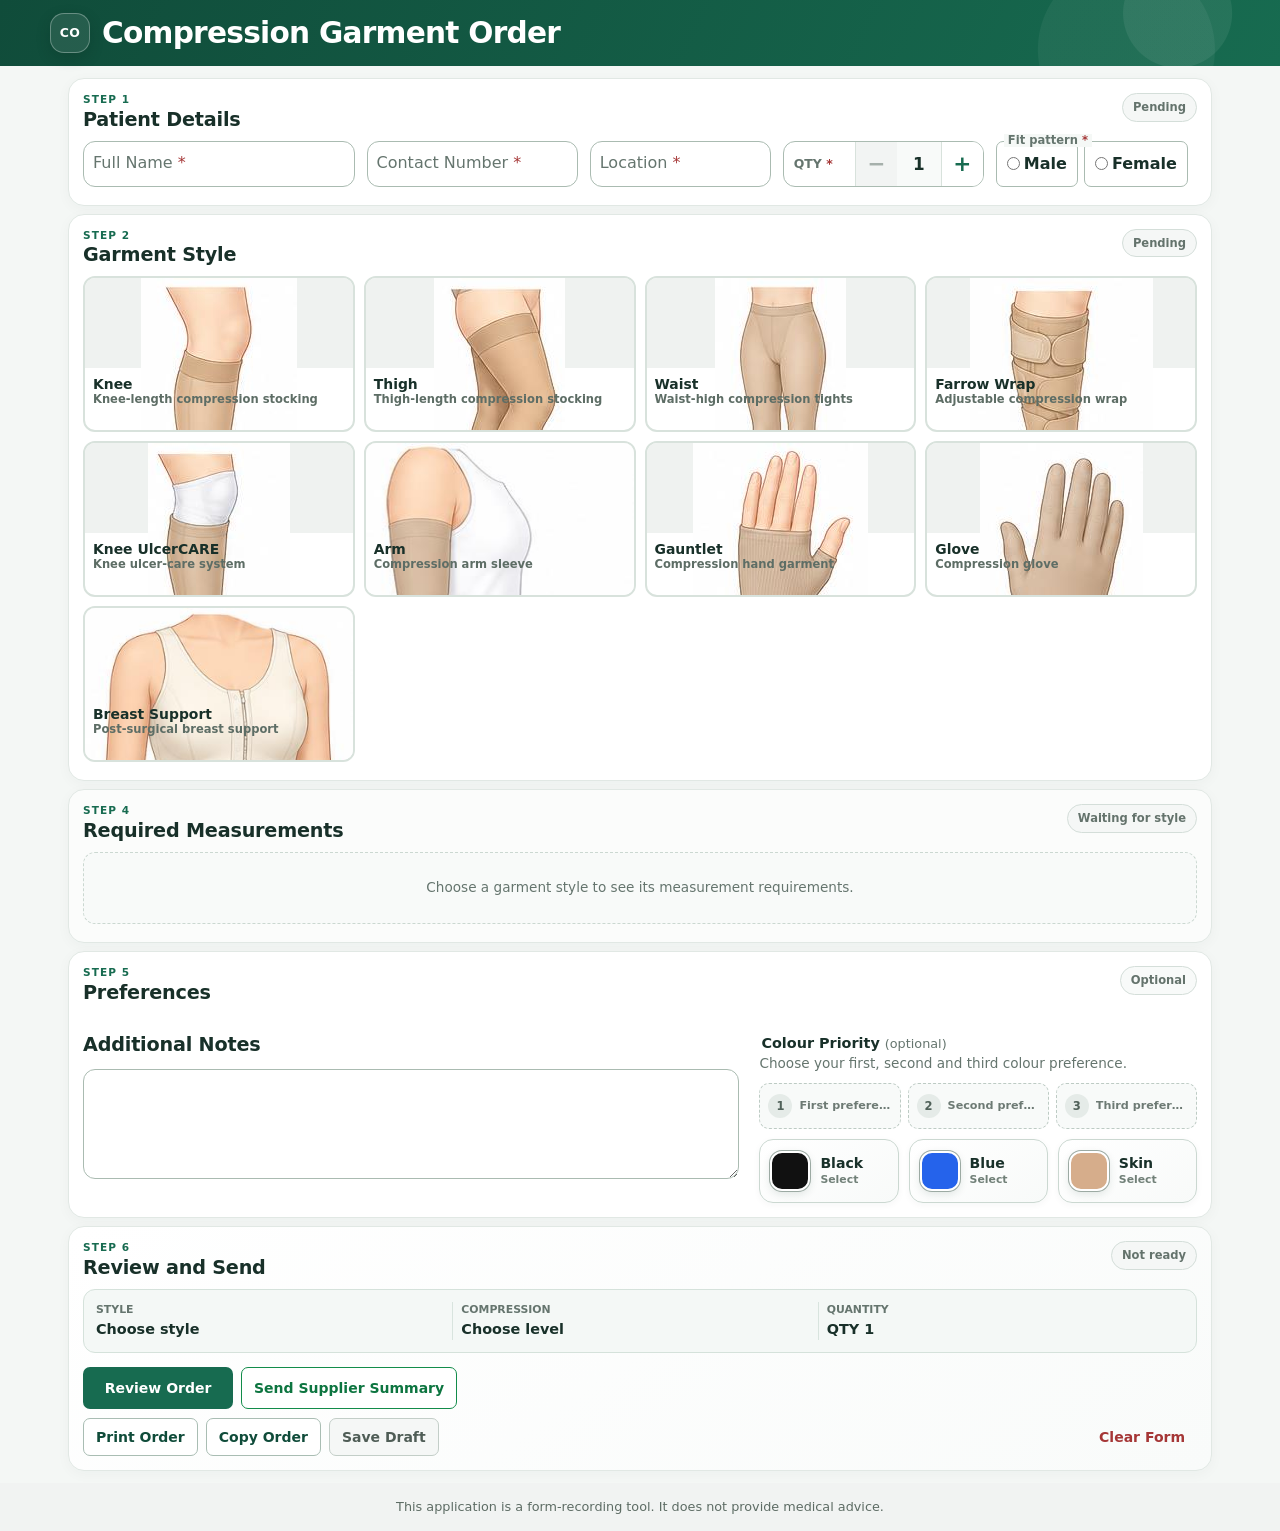
<file: Web/index.html>
<!doctype html>
<html lang="en">
<head>
  <meta charset="utf-8">
  <meta name="viewport" content="width=device-width, initial-scale=1">
  <title>Compression Garment Order</title>
  <link rel="stylesheet" href="styles.css">
</head>
<body>
  <a class="skip-link" href="#form">Skip to order form</a>

  <header class="site-header">
    <div class="header-inner">
      <span class="brand-mark" aria-hidden="true">CO</span>
      <h1>Compression Garment Order</h1>
    </div>
  </header>

  <main>
    <section id="errorSummary" class="errors" aria-labelledby="errorTitle" tabindex="-1" hidden>
      <h2 id="errorTitle">Please complete the following</h2>
      <ul id="errorList"></ul>
    </section>

    <form id="form" novalidate>
      <section class="panel workflow-section" id="patientSection" aria-labelledby="patientHeading">
        <div class="workflow-heading">
          <div>
            <span class="step-label">Step 1</span>
            <h2 id="patientHeading">Patient Details</h2>
          </div>
          <span id="patientStepStatus" class="section-status">Pending</span>
        </div>
        <div class="patient-row">
          <div class="field floating-field" id="field-name">
            <input id="name" autocomplete="name" placeholder=" " required aria-describedby="name-error">
            <label for="name">Full Name <span class="required" aria-hidden="true">*</span></label>
            <p class="field-error" id="name-error"></p>
          </div>

          <div class="field floating-field" id="field-contact">
            <input id="contact" type="tel" inputmode="tel" autocomplete="tel" maxlength="30" placeholder=" " required aria-describedby="contact-error">
            <label for="contact">Contact Number <span class="required" aria-hidden="true">*</span></label>
            <p class="field-error" id="contact-error"></p>
          </div>

          <div class="field floating-field" id="field-location">
            <input id="location" autocomplete="address-level2" maxlength="200" placeholder=" " required aria-describedby="location-error">
            <label for="location">Location <span class="required" aria-hidden="true">*</span></label>
            <p class="field-error" id="location-error"></p>
          </div>

          <div class="field quantity-field" id="field-pairs">
            <div class="quantity-control">
              <label for="pairs">QTY <span class="required" aria-hidden="true">*</span></label>
              <div class="quantity-stepper">
                <button id="pairsDecrease" class="quantity-button" type="button" aria-label="Decrease quantity">−</button>
                <input id="pairs" type="number" min="1" max="20" step="1" value="1" required aria-describedby="pairs-error">
                <button id="pairsIncrease" class="quantity-button" type="button" aria-label="Increase quantity">+</button>
              </div>
            </div>
            <p class="field-error" id="pairs-error"></p>
          </div>

          <fieldset class="field gender-field" id="field-gender" aria-describedby="gender-error">
            <legend>Fit pattern <span class="required" aria-hidden="true">*</span></legend>
            <div class="gender-row">
              <label><input type="radio" name="gender" value="male"> Male</label>
              <label><input type="radio" name="gender" value="female"> Female</label>
            </div>
            <p class="field-error" id="gender-error"></p>
          </fieldset>
        </div>
      </section>

      <div id="selectionRow" class="selection-row">
      <section class="panel workflow-section garment-section" id="garmentSection" aria-labelledby="garmentHeading">
        <div class="workflow-heading">
          <div>
            <span class="step-label">Step 2</span>
            <h2 id="garmentHeading">Garment Style</h2>
          </div>
          <div class="workflow-heading-actions">
            <span id="garmentStepStatus" class="section-status">Pending</span>
            <button id="changeGarment" class="change-garment" type="button" hidden>Change style</button>
          </div>
        </div>
        <div id="garments" class="garments" role="radiogroup" aria-labelledby="garmentHeading" aria-describedby="garment-error"></div>
        <p class="field-error" id="garment-error"></p>
      </section>

      <section class="panel workflow-section compression-section" id="compressionSection" aria-labelledby="compressionHeading" hidden>
        <div class="workflow-heading">
          <div>
            <span class="step-label">Step 3</span>
            <div class="section-heading">
              <h2 id="compressionHeading">Compression Level</h2>
              <button class="help-tip" type="button" aria-label="Compression level help" data-tooltip="Choose the prescribed compression level. Use the information button for its clinical reference details.">?</button>
            </div>
          </div>
          <span id="compressionStepStatus" class="section-status">Pending</span>
        </div>
        <div id="compression" class="compression" role="radiogroup" aria-labelledby="compressionHeading" aria-describedby="compression-error"></div>
        <p class="field-error" id="compression-error"></p>
      </section>

      <section class="panel workflow-section measurement-section" id="measurementSection" aria-labelledby="measurementHeading">
        <div class="workflow-heading">
          <div>
            <span class="step-label">Step 4</span>
            <h2 id="measurementHeading">Required Measurements</h2>
          </div>
          <span id="measurementStepStatus" class="section-status">Waiting for style</span>
        </div>
        <p id="measurementHint" class="hint empty-guidance" aria-live="polite">Choose a garment style to see its measurement requirements.</p>
        <div id="measurementContent" class="measure-content" hidden>
          <div class="measure-layout">
            <svg id="measureDiagram" class="body-diagram" viewBox="0 0 150 260" role="img" aria-label="Body measurement locations"></svg>
            <div id="measurementFields" class="measurements"></div>
          </div>
        </div>
        <p class="field-error" id="measurements-error"></p>
      </section>
      </div>

      <section class="panel workflow-section preferences-panel" id="preferencesSection" aria-labelledby="preferencesHeading">
        <div class="workflow-heading preferences-heading">
          <div>
            <span class="step-label">Step 5</span>
            <h2 id="preferencesHeading">Preferences</h2>
          </div>
          <span id="preferencesStepStatus" class="section-status optional-status">Optional</span>
        </div>
        <div class="notes-column">
          <h2 id="notesHeading">Additional Notes</h2>
          <textarea id="notes" maxlength="2000" rows="4" aria-labelledby="notesHeading"></textarea>
        </div>
        <fieldset class="colour-column" aria-describedby="colourHelp">
          <legend>Colour Priority <span class="optional">(optional)</span></legend>
          <p id="colourHelp" class="hint">Choose your first, second and third colour preference.</p>
          <div id="colourSlots" class="colour-slots" aria-label="Selected colour preference order"></div>
          <div id="colourPriorities" class="colour-priorities"></div>
          <button id="clearColours" class="clear-colours" type="button" hidden>Clear colours</button>
          <p id="colourStatus" class="sr-only" aria-live="polite"></p>
        </fieldset>
      </section>

      <section class="panel workflow-section completion-panel" id="completionSection" aria-labelledby="completionHeading">
        <div class="workflow-heading">
          <div>
            <span class="step-label">Step 6</span>
            <h2 id="completionHeading">Review and Send</h2>
          </div>
          <span id="completionStepStatus" class="section-status">Not ready</span>
        </div>
        <div id="orderSummary" class="order-summary" aria-live="polite"></div>
        <div class="action-groups">
          <div class="primary-actions">
            <button type="button" id="review">Review Order</button>
            <button type="button" id="whatsapp" class="whatsapp">Send Supplier Summary</button>
          </div>
          <div class="utility-actions" aria-label="Order utilities">
            <button type="button" id="print" class="secondary">Print Order</button>
            <button type="button" id="copy" class="secondary">Copy Order</button>
            <button type="button" id="save" class="neutral">Save Draft</button>
            <button type="button" id="clear" class="clear-action">Clear Form</button>
          </div>
        </div>
      </section>
    </form>
  </main>

  <footer>This application is a form-recording tool. It does not provide medical advice.</footer>

  <div id="status" role="status" aria-live="polite" aria-atomic="true"></div>

  <div id="modal" class="modal" hidden>
    <div class="dialog" role="dialog" aria-modal="true" aria-labelledby="modalTitle" aria-describedby="modalDescription">
      <button id="modalClose" class="close" type="button" aria-label="Close dialog">&times;</button>
      <h2 id="modalTitle"></h2>
      <div id="modalDescription"></div>
      <div id="modalActions" class="actions"></div>
    </div>
  </div>

  <section id="printArea" aria-label="Printable order"></section>

  <script src="script.js"></script>
</body>
</html>
</file>
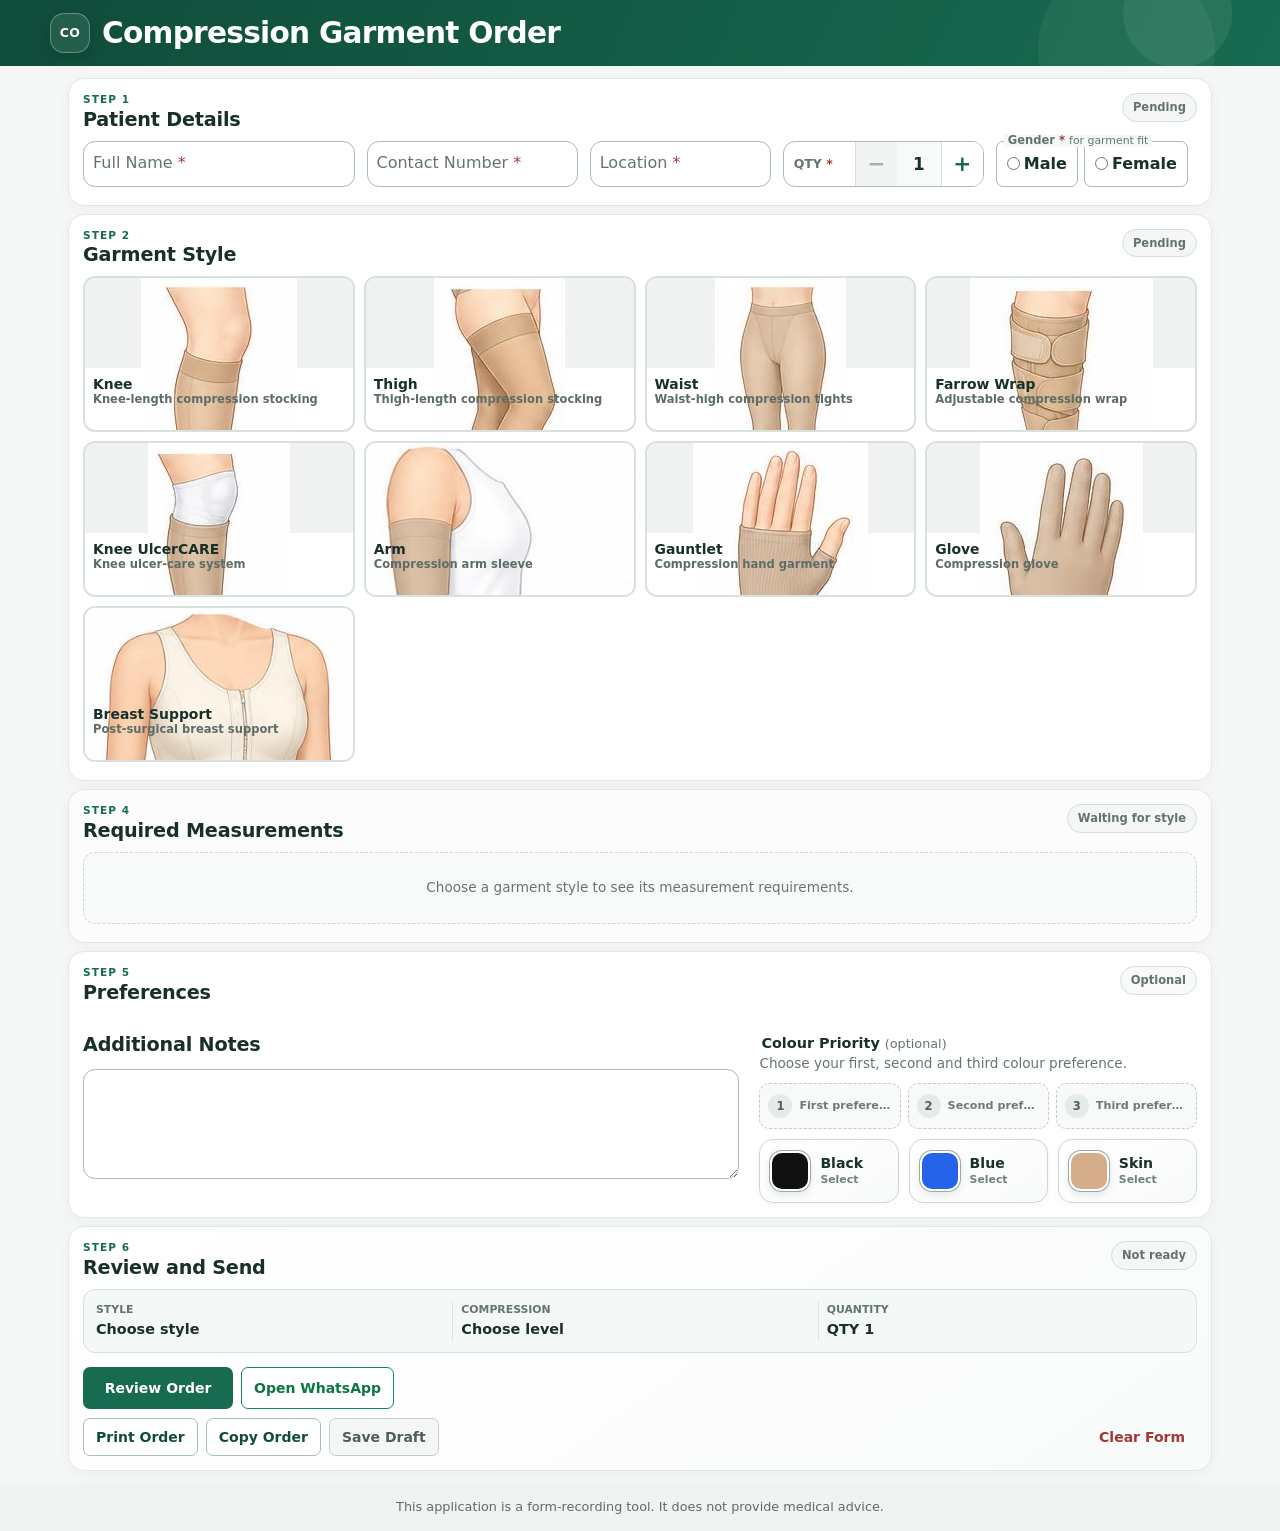
<file: CompressionGarmentPrescription.html.html>
<!doctype html>
<html lang="en">
<head>
  <meta charset="utf-8">
  <meta name="viewport" content="width=device-width, initial-scale=1">
  <title>Compression Garment Order</title>
  <style>:root {
  --brand-primary: #176b50;
  --brand-primary-dark: #104c3a;
  --brand-surface: #edf7f2;
  --text-primary: #183029;
  --text-secondary: #65756e;
  --surface: #ffffff;
  --surface-muted: #f5f8f6;
  --border: #d8e2dc;
  --selected-color: #176b50;
  --selected-surface: #e8f5ee;
  --compression-light: #3d9869;
  --compression-moderate: #c47a28;
  --compression-high: #7f2939;
  --info-color: #316d9b;
  --warning-color: #a86416;
  --error-color: #a53636;
  --success-color: #257a50;
  --ink: var(--text-primary);
  --green: var(--brand-primary);
  --green-dark: var(--brand-primary-dark);
  --pale: var(--brand-surface);
  --line: var(--border);
  --input-line: #aabbb1;
  --soft: var(--surface-muted);
  --muted: var(--text-secondary);
  --danger: var(--error-color);
  --error-bg: #fff1f0;
  --error-line: #e5a19c;
  --radius-sm: 7px;
  --radius-md: 12px;
  --radius-lg: 16px;
  --focus: 0 0 0 3px #80caaa;
  --selected: 0 0 0 2px #147a5222;
  --content: 1180px;
}

* { box-sizing: border-box; }
[hidden] { display: none !important; }
.sr-only {
  position: absolute !important;
  width: 1px !important;
  height: 1px !important;
  padding: 0 !important;
  margin: -1px !important;
  overflow: hidden !important;
  clip: rect(0, 0, 0, 0) !important;
  white-space: nowrap !important;
  border: 0 !important;
}

html { scroll-behavior: smooth; }
body {
  margin: 0;
  background: #f4f7f5;
  color: var(--ink);
  font: 15px/1.45 "Aptos", "Segoe UI Variable Text", "Segoe UI", system-ui, sans-serif;
}

.skip-link {
  position: fixed;
  z-index: 100;
  top: 8px;
  left: 8px;
  padding: 9px 12px;
  border-radius: var(--radius-sm);
  background: #fff;
  color: var(--ink);
  transform: translateY(-150%);
}
.skip-link:focus { transform: none; box-shadow: var(--focus); }

.site-header {
  padding: 13px max(20px, calc((100% - var(--content)) / 2));
  background:
    radial-gradient(circle at 92% 20%, #ffffff12 0 54px, transparent 55px),
    radial-gradient(circle at 88% 75%, #ffffff0d 0 88px, transparent 89px),
    linear-gradient(115deg, var(--brand-primary-dark), var(--brand-primary));
  color: #fff;
}
.header-inner { display: flex; align-items: center; gap: 12px; }
.brand-mark {
  display: grid;
  place-items: center;
  width: 40px;
  height: 40px;
  flex: 0 0 auto;
  border: 1px solid #ffffff4d;
  border-radius: 14px;
  background: #ffffff17;
  color: #fff;
  font-size: .78rem;
  font-weight: 800;
  letter-spacing: .04em;
  box-shadow: 0 5px 14px #08291d3d;
}
.site-header h1 { margin: 0; font-family: "Aptos Display", "Segoe UI Variable Display", "Segoe UI", system-ui, sans-serif; font-size: clamp(1.55rem, 3vw, 1.85rem); line-height: 1.15; letter-spacing: -.025em; }

main { max-width: var(--content); margin: 12px auto; padding: 0 18px; }
.notice, .privacy { margin: 10px 0; padding: 11px 14px; border-radius: 8px; }
.notice { border-left: 4px solid var(--green); background: var(--pale); }
.privacy { border: 1px solid var(--line); background: #fafcfb; color: var(--muted); font-size: .88rem; }

.panel {
  margin: 8px 0;
  padding: 14px;
  border: 1px solid #e1e8e4;
  border-radius: var(--radius-lg);
  background: #fff;
  box-shadow: 0 3px 14px #183d2d09;
}
h2 { margin: 0 0 10px; font-size: 1.2rem; line-height: 1.25; letter-spacing: -.01em; }
h3 { margin: 14px 0 5px; font-size: 1rem; }
.hint { min-height: 1.3em; margin: 0 0 10px; color: var(--muted); font-size: .85rem; }
.required { color: var(--danger); }

.workflow-section {
  position: relative;
  transition: border-color 180ms ease-in-out, box-shadow 180ms ease-in-out, background-color 180ms ease-in-out;
}
.workflow-section.is-complete { border-color: #c2d9ce; box-shadow: 0 4px 16px #176b500d; }
.workflow-heading {
  display: flex;
  align-items: flex-start;
  justify-content: space-between;
  gap: 14px;
  margin-bottom: 9px;
}
.workflow-heading > div:first-child { min-width: 0; }
.workflow-heading h2 { margin-bottom: 0; font-family: "Aptos Display", "Segoe UI Variable Display", "Segoe UI", system-ui, sans-serif; }
.step-label {
  display: block;
  margin-bottom: 2px;
  color: var(--brand-primary);
  font-size: .66rem;
  font-weight: 800;
  letter-spacing: .1em;
  line-height: 1.2;
  text-transform: uppercase;
}
.section-status {
  display: inline-flex;
  min-height: 28px;
  align-items: center;
  padding: 5px 10px;
  border: 1px solid #d4ded9;
  border-radius: 999px;
  background: #f5f7f6;
  color: #64736c;
  font-size: .72rem;
  font-weight: 750;
  white-space: nowrap;
  flex: 0 0 auto;
  transition: color 160ms ease-in-out, border-color 160ms ease-in-out, background-color 160ms ease-in-out;
}
.section-status.is-complete { border-color: #9fc8b4; background: #eaf6f0; color: var(--success-color); }
.section-status.is-complete::before { content: "✓"; margin-right: 5px; }
.optional-status { background: #f8faf9; }
.workflow-heading-actions { display: flex; align-items: center; gap: 8px; }
.selection-row { display: grid; gap: 8px; margin: 8px 0; }
.selection-row > .panel { min-width: 0; margin: 0; }
.selection-row.has-garment {
  grid-template-columns: minmax(0, 1.55fr) minmax(230px, .65fr) minmax(330px, 1fr);
  gap: 10px;
  align-items: stretch;
}
.selection-row.has-garment .compression { grid-template-columns: 1fr; gap: 6px; }
.selection-row.has-garment .garments {
  grid-template-columns: minmax(210px, 1.1fr) minmax(150px, .9fr);
}
.selection-row.has-garment .garment-config-panel { grid-column: span 1; }
.compression-section.is-revealing { animation: reveal-content 180ms ease-in-out; }
.selection-row.has-garment .compression-section .workflow-heading,
.selection-row.has-garment .measurement-section .workflow-heading {
  align-items: flex-start;
  flex-direction: column;
  gap: 5px;
}
.selection-row.has-garment .compression-section .section-status,
.selection-row.has-garment .measurement-section .section-status { align-self: flex-start; }
.selection-row.has-garment .garment-section .workflow-heading { flex-wrap: wrap; }
.selection-row.has-garment .garment-section .workflow-heading-actions { flex-wrap: wrap; justify-content: flex-end; }
.selection-row.has-garment .compression-card { min-height: 56px; }
.selection-row.has-garment .compression-choice { padding-top: 6px; padding-bottom: 6px; }
.selection-row.has-garment .measure-layout { grid-template-columns: 76px minmax(0, 1fr); gap: 10px; }
.selection-row.has-garment .body-diagram { width: 76px; height: 150px; justify-self: center; }
.selection-row.has-garment .measurements { grid-template-columns: 1fr; gap: 7px; }
.selection-row.has-garment .measurements label { font-size: .76rem; }
.selection-row.has-garment .measurements input { min-height: 38px; padding-top: 6px; padding-bottom: 6px; }

label { display: block; font-weight: 650; }
fieldset { min-width: 0; margin: 0; padding: 0; border: 0; }
legend { font-size: .9rem; font-weight: 650; }
.legend-context { color: var(--muted); font-size: .68rem; font-weight: 500; }
input, textarea, select {
  width: 100%;
  margin-top: 4px;
  padding: 8px 9px;
  border: 1px solid var(--input-line);
  border-radius: 12px;
  background: #fff;
  color: var(--ink);
  font: inherit;
  font-size: 1rem;
  transition:
    border-color 160ms ease-in-out,
    box-shadow 160ms ease-in-out,
    background-color 160ms ease-in-out;
}
input:not([type="radio"]):not([type="checkbox"]), select { min-height: 42px; }
select:required:invalid { color: #6f7d76; }
select:required:invalid:focus { color: #87928c; }
select option { color: var(--ink); }
input:focus-visible, textarea:focus-visible, select:focus-visible, button:focus-visible, a:focus-visible {
  border-color: var(--green);
  outline: none;
  box-shadow: var(--focus);
}
input::placeholder, textarea::placeholder {
  color: #6f7d76;
  opacity: .82;
  transition: color 160ms ease-in-out, opacity 160ms ease-in-out;
}
input:focus::placeholder, textarea:focus::placeholder { color: #87928c; opacity: .58; }
input[aria-invalid="true"], select[aria-invalid="true"], textarea[aria-invalid="true"] {
  border-color: var(--danger);
}

.field-error { min-height: 1.2em; margin: 4px 0 0; color: var(--danger); font-size: .8rem; }
.field-error:empty { min-height: 0; }

.patient-row {
  display: grid;
  grid-template-columns: 1.35fr 1.05fr .9fr 1fr 1fr;
  gap: 12px;
  align-items: start;
}
.floating-field { position: relative; }
.floating-field > input {
  height: 46px;
  margin-top: 0;
  padding: 17px 10px 5px;
}
.floating-field > label {
  position: absolute;
  z-index: 1;
  top: 12px;
  left: 10px;
  color: var(--text-secondary);
  font-size: 1rem;
  font-weight: 500;
  line-height: 1.2;
  transform-origin: left top;
  transition: color 160ms ease-in-out, transform 160ms ease-in-out;
  pointer-events: none;
}
.floating-field > input:focus + label,
.floating-field > input:not(:placeholder-shown) + label {
  color: var(--brand-primary);
  transform: translateY(-7px) scale(.76);
}
.floating-field > input[aria-invalid="true"] + label { color: var(--error-color); }
.floating-field > .field-error { margin-top: 4px; }
.quantity-control {
  display: flex;
  align-items: center;
  justify-content: space-between;
  height: 46px;
  overflow: hidden;
  border: 1px solid var(--input-line);
  border-radius: 12px;
  background: var(--surface);
  transition: border-color 160ms ease-in-out, box-shadow 160ms ease-in-out;
}
.quantity-control:focus-within { border-color: var(--brand-primary); box-shadow: var(--focus); }
.quantity-control:has(input[aria-invalid="true"]) { border-color: var(--error-color); }
.quantity-control > label {
  padding-left: 10px;
  color: var(--text-secondary);
  font-size: .78rem;
  font-weight: 600;
  white-space: nowrap;
}
.quantity-stepper { display: flex; align-items: stretch; height: 100%; margin-left: 6px; }
.quantity-stepper input {
  width: 44px;
  min-height: 44px;
  margin: 0;
  padding: 0 3px;
  border: 0;
  border-radius: 0;
  background: #f8faf9;
  color: var(--text-primary);
  font-size: 1.05rem;
  font-weight: 700;
  text-align: center;
  appearance: textfield;
}
.quantity-stepper input::-webkit-inner-spin-button,
.quantity-stepper input::-webkit-outer-spin-button { margin: 0; appearance: none; }
.quantity-stepper input:focus-visible { border: 0; box-shadow: none; }
.quantity-button {
  width: 42px;
  min-height: 44px;
  padding: 0;
  border-left: 1px solid var(--border);
  border-radius: 0;
  background: var(--surface);
  color: var(--brand-primary);
  font-size: 1.35rem;
  font-weight: 600;
}
.quantity-button:hover { background: var(--brand-surface); color: var(--brand-primary-dark); filter: none; transform: none !important; }
.quantity-button:active { background: #dcefe5; transform: scale(.96) !important; }
.quantity-button:disabled { background: #f2f4f3; color: #a6b0ab; cursor: not-allowed; opacity: 1; }
.gender-row { display: flex; height: 46px; gap: 6px; margin-top: 4px; }
.gender-row label {
  display: flex;
  height: 46px;
  min-height: 46px;
  padding: 9px 10px;
  border: 1px solid var(--input-line);
  border-radius: var(--radius-sm);
  background: #fff;
  font-weight: 550;
  font-size: 1rem;
  white-space: nowrap;
  align-items: center;
  transition:
    border-color 160ms ease-in-out,
    background-color 160ms ease-in-out,
    box-shadow 160ms ease-in-out,
    transform 160ms ease-in-out;
}
.gender-row label:has(input:checked) { border-color: var(--green); background: var(--pale); }
.gender-row input { width: auto; margin: 0 4px 0 0; }
.gender-field { position: relative; }
.gender-field legend {
  position: absolute;
  z-index: 2;
  top: -7px;
  left: 8px;
  padding: 0 4px;
  background: var(--surface-muted);
  color: var(--text-secondary);
  font-size: .72rem;
  line-height: 1.2;
}
.gender-field .gender-row { margin-top: 0; }

.section-heading { display: flex; align-items: center; gap: 8px; }
.section-heading h2 { margin-bottom: 0; }
.help-tip {
  position: relative;
  display: grid;
  place-items: center;
  width: 44px;
  min-height: 44px;
  padding: 0;
  border: 0;
  border-radius: 50%;
  background: transparent;
  color: var(--muted);
  font-size: .85rem;
  font-weight: 750;
  transition:
    background-color 160ms ease-in-out,
    color 160ms ease-in-out,
    box-shadow 160ms ease-in-out;
}
.help-tip:hover { background: #eaf2ed; color: var(--green); filter: none; }
.help-tip::after {
  content: attr(data-tooltip);
  position: absolute;
  z-index: 20;
  top: calc(100% + 8px);
  left: 0;
  display: block;
  visibility: hidden;
  opacity: 0;
  transform: translateY(-5px);
  width: min(300px, calc(100vw - 50px));
  padding: 7px 9px;
  border-radius: var(--radius-sm);
  background: #223f34;
  color: #fff;
  font-size: .78rem;
  font-weight: 500;
  line-height: 1.4;
  text-align: left;
  box-shadow: 0 3px 10px #0002;
  pointer-events: none;
  transition:
    opacity 160ms ease-in-out,
    transform 160ms ease-in-out,
    visibility 160ms ease-in-out;
}
.help-tip:hover::after, .help-tip:focus-visible::after {
  visibility: visible;
  opacity: 1;
  transform: translateY(0);
}

.compression { display: grid; grid-template-columns: repeat(3, minmax(0, 1fr)); gap: 10px; margin-top: 8px; }
.compression-card {
  --level-color: var(--compression-light);
  --level-height: 14px;
  position: relative;
  display: grid;
  grid-template-columns: 1fr 44px;
  min-height: 62px;
  border: 1px solid #dce5e0;
  border-radius: 16px;
  background: #fff;
  box-shadow: 0 2px 8px #183d2d0d;
  transition:
    border-color 180ms ease-in-out,
    background-color 180ms ease-in-out,
    box-shadow 180ms ease-in-out,
    transform 180ms ease-in-out;
}
.compression-card[data-level="moderate"] { --level-color: var(--compression-moderate); --level-height: 27px; }
.compression-card[data-level="ulcer"] { --level-color: var(--compression-high); --level-height: 40px; }
.compression-card::before,
.compression-card::after {
  content: "";
  position: absolute;
  z-index: 1;
  left: 8px;
  bottom: 10px;
  width: 6px;
  border-radius: 999px;
  pointer-events: none;
}
.compression-card::before { height: 40px; background: #e5ebe7; }
.compression-card::after {
  height: var(--level-height);
  background: var(--level-color);
  transition: height 180ms ease-in-out, background-color 180ms ease-in-out;
}
.compression-card:hover { border-color: #b9cbc1; box-shadow: 0 4px 12px #183d2d14; }
.compression-card:focus-within { border-color: #79b99c; box-shadow: var(--focus); }
.compression-card.selected {
  border-color: #68aa8a;
  background: #edf7f1;
  box-shadow: 0 6px 18px #147a5218, inset 0 0 0 1px #147a5226;
}
.compression-choice {
  display: flex;
  min-width: 0;
  cursor: pointer;
  align-items: center;
  gap: 8px;
  padding: 9px 4px 9px 20px;
}
.compression-choice input {
  appearance: none;
  display: grid;
  place-content: center;
  width: 18px;
  height: 18px;
  margin: 0;
  padding: 0;
  flex: 0 0 auto;
  border: 1.5px solid #9cadA4;
  border-radius: 50%;
  background: #fff;
  cursor: pointer;
}
.compression-choice input::before {
  content: "";
  width: 8px;
  height: 8px;
  border-radius: 50%;
  background: var(--green);
  transform: scale(0);
  transition: transform 160ms ease-in-out;
}
.compression-choice input:checked { border-color: var(--green); }
.compression-choice input:checked::before { transform: scale(1); }
.compression-copy { display: block; min-width: 0; }
.compression-copy strong, .compression-copy small { display: block; }
.compression-copy strong { font-size: .84rem; line-height: 1.25; }
.compression-copy small {
  display: flex;
  align-items: center;
  gap: 4px;
  color: #718078;
  font-size: .7rem;
  line-height: 1.3;
}
.compression-copy small::before {
  content: "";
  width: 6px;
  height: 6px;
  flex: 0 0 auto;
  border-radius: 50%;
  background: var(--level-color);
}
.compression-copy::after {
  content: "✓ Selected";
  display: block;
  height: 14px;
  margin-top: 1px;
  color: var(--selected-color);
  font-size: .65rem;
  font-weight: 700;
  line-height: 14px;
  visibility: hidden;
  opacity: 0;
  transition: opacity 160ms ease-in-out, visibility 160ms ease-in-out;
}
.compression-card.selected .compression-copy::after { visibility: visible; opacity: 1; }
.info {
  width: 44px;
  min-height: 44px;
  align-self: center;
  justify-self: center;
  padding: 0;
  border: 0;
  border-radius: 50%;
  background: transparent;
  color: var(--info-color);
  font-size: .78rem;
  font-weight: 750;
  cursor: pointer;
}
.info:hover { background: #eaf2f8; color: #245778; filter: none; }

.compression-section .section-heading { align-items: center; gap: 6px; }
.measure-content { display: block; }
.measure-layout { display: grid; grid-template-columns: 140px minmax(0, 1fr); gap: 14px; align-items: start; }
.body-diagram { width: 140px; height: 210px; justify-self: center; }
.body-diagram text { font-size: 10px; }
.measurements { display: grid; grid-template-columns: 1fr; gap: 10px; width: 100%; }
.measurements label { position: relative; font-size: .88rem; }
.measurements .unit { position: absolute; right: 9px; bottom: 9px; color: #64746c; font-size: .8rem; }
.measurements input { padding-right: 52px; }
.measurement-valid-check {
  position: absolute;
  right: 30px;
  bottom: 9px;
  display: grid;
  place-items: center;
  width: 18px;
  height: 18px;
  border-radius: 50%;
  background: var(--success-color);
  color: #fff;
  font-size: .68rem;
  font-weight: 800;
  opacity: 0;
  transform: scale(.75);
  transition: opacity 160ms ease-in-out, transform 160ms ease-in-out;
  pointer-events: none;
}
.measurements .field.is-valid .measurement-valid-check { opacity: 1; transform: scale(1); }
.measurement-section .hint:empty { display: none; }
.measurement-section.is-empty { background: #fbfcfb; }
.empty-guidance {
  min-height: 72px;
  display: flex;
  align-items: center;
  justify-content: center;
  margin: 0;
  border: 1px dashed #cbd8d1;
  border-radius: 12px;
  background: #f8faf9;
  text-align: center;
}

.garments { display: grid; grid-template-columns: repeat(4, minmax(0, 1fr)); gap: 9px; }
.garment {
  --garment-image-height: 90px;
  --garment-copy-height: 62px;
  position: relative;
  display: grid;
  grid-template-rows: calc(var(--garment-image-height) + var(--garment-copy-height));
  min-height: calc(var(--garment-image-height) + var(--garment-copy-height));
  overflow: hidden;
  border: 2px solid var(--line);
  border-radius: var(--radius-md);
  background: #fff;
  transition:
    border-color 180ms ease-in-out,
    background-color 180ms ease-in-out,
    box-shadow 180ms ease-in-out,
    transform 180ms ease-in-out,
    opacity 180ms ease-in-out;
}
.garment:hover { border-color: #9bb9aa; box-shadow: 0 5px 15px #183d2d17; transform: translateY(-1px); }
.garment.selected { border-color: var(--green); background: var(--pale); box-shadow: var(--selected); }
.garment.is-filtering-out { opacity: 0; transform: scale(.975); pointer-events: none; }
.garment.is-filtering-in { animation: garment-filter-in 180ms ease-in-out; }
.garment::after {
  content: "✓ Selected";
  position: absolute;
  top: 7px;
  left: 7px;
  display: grid;
  place-items: center;
  width: auto;
  height: 24px;
  padding: 0 8px;
  border-radius: 999px;
  background: var(--green);
  color: #fff;
  font-size: .68rem;
  font-weight: 750;
  box-shadow: 0 2px 5px #0002;
  visibility: hidden;
  opacity: 0;
  transform: scale(.65);
  transition:
    opacity 160ms ease-in-out,
    transform 160ms ease-in-out,
    visibility 160ms ease-in-out;
  pointer-events: none;
}
.garment.selected::after {
  visibility: visible;
  opacity: 1;
  transform: scale(1);
}
.garment-select {
  display: grid;
  grid-template-rows: var(--garment-image-height) var(--garment-copy-height);
  width: 100%;
  min-height: 0;
  padding: 0;
  border: 0;
  background: transparent;
  color: var(--ink);
  text-align: left;
  cursor: pointer;
  overflow: hidden;
}
.garment-select:focus-visible { border-radius: 8px; box-shadow: inset 0 0 0 3px #80caaa; }
.image { display: grid; place-items: center; height: var(--garment-image-height); background: #eff2f0; }
.image img {
  max-width: 100%;
  max-height: 100%;
  object-fit: contain;
}
.image-fallback { padding: 12px; color: var(--muted); font-weight: 700; text-align: center; }
.garment-copy { height: var(--garment-copy-height); padding: 8px; overflow: hidden; }
.garment-copy strong { display: block; font-size: .87rem; }
.garment-copy small { display: block; color: #5d6d65; font-size: .72rem; }
.garment-config-panel {
  position: relative;
  grid-column: span 3;
  min-height: calc(var(--garment-image-height, 90px) + var(--garment-copy-height, 62px));
  padding: 14px;
  border: 1px solid #bad0c5;
  border-radius: var(--radius-md);
  background: linear-gradient(145deg, #f4faf7, #fff);
  box-shadow: 0 6px 18px #183d2d12;
  animation: reveal-content 180ms ease-in-out;
}
.garment-config-panel::before {
  content: "";
  position: absolute;
  top: 28px;
  left: -9px;
  width: 16px;
  height: 16px;
  border-bottom: 1px solid #bad0c5;
  border-left: 1px solid #bad0c5;
  background: #f4faf7;
  transform: rotate(45deg);
}
.garment-config-heading { margin-bottom: 12px; }
.garment-config-heading h3 { margin: 0; color: var(--ink); font-size: 1rem; }
.garment-config-panel label { display: block; font-size: .82rem; font-weight: 700; }
.garment-config-panel select { margin-top: 6px; background-color: #fff; }
.garment-option-confirmation { margin: 0; color: var(--success-color); font-size: .88rem; font-weight: 700; }

.change-garment {
  min-height: 32px;
  padding: 5px 10px;
  border: 1px solid #b9ccc2;
  border-radius: 999px;
  background: #fff;
  color: var(--brand-primary-dark);
  font-size: .75rem;
}
.change-garment::before { content: "↺"; margin-right: 5px; }
.change-garment:hover { background: var(--brand-surface); filter: none; }

.preferences-panel { display: grid; grid-template-columns: minmax(0, 1.35fr) minmax(300px, .9fr); gap: 20px; }
.preferences-panel h2 { margin-bottom: 8px; }
.optional { color: var(--muted); font-size: .8rem; font-weight: 500; }
.colour-priorities { display: grid; grid-template-columns: repeat(3, minmax(0, 1fr)); gap: 10px; }
.colour-choice {
  position: relative;
  display: grid;
  grid-template-columns: 40px minmax(0, 1fr) 28px;
  align-items: center;
  gap: 10px;
  min-height: 64px;
  padding: 10px;
  overflow: hidden;
  border: 1px solid #cbd8d1;
  border-radius: 14px;
  background: linear-gradient(145deg, #fff, #f8faf9);
  color: var(--ink);
  text-align: left;
  box-shadow: 0 2px 7px #183d2d0a;
  transition:
    border-color 160ms ease-in-out,
    background-color 160ms ease-in-out,
    box-shadow 160ms ease-in-out,
    transform 160ms ease-in-out;
}
.colour-choice:hover { border-color: #9dbbad; box-shadow: 0 6px 15px #183d2d14; }
.colour-choice[aria-pressed="true"] { border-color: var(--green); background: #f2faf6; box-shadow: var(--selected); }
.colour-square {
  width: 40px;
  height: 40px;
  border: 2px solid #fff;
  border-radius: 12px;
  box-shadow: 0 0 0 1px #9caaa3, 0 3px 8px #183d2d20;
}
.colour-copy { display: grid; min-width: 0; gap: 2px; }
.colour-label { font-size: .88rem; font-weight: 750; line-height: 1.1; }
.colour-status { color: #718078; font-size: .68rem; font-weight: 600; line-height: 1.2; }
.colour-choice[aria-pressed="true"] .colour-status { color: var(--green); }
.colour-rank {
  display: grid;
  place-items: center;
  width: 28px;
  height: 28px;
  border-radius: 50%;
  background: var(--green);
  color: #fff;
  font-size: .8rem;
  font-weight: 800;
  visibility: hidden;
  opacity: 0;
  transform: scale(.65);
  transition:
    opacity 160ms ease-in-out,
    transform 160ms ease-in-out,
    visibility 160ms ease-in-out;
}
.colour-choice[aria-pressed="true"] .colour-rank {
  visibility: visible;
  opacity: 1;
  transform: scale(1);
}

.whatsapp-panel { display: flex; align-items: center; justify-content: space-between; gap: 18px; }
.whatsapp-panel h2 { margin-bottom: 4px; }
.whatsapp-panel .hint { margin-bottom: 0; }
.whatsapp { flex: 0 0 auto; background: #128c4a; }

.actions { display: flex; flex-wrap: wrap; gap: 8px; margin: 14px 0; }
button {
  min-height: 42px;
  padding: 9px 12px;
  border: 0;
  border-radius: var(--radius-sm);
  background: var(--green);
  color: #fff;
  font: 700 14px system-ui;
  cursor: pointer;
  transition:
    background-color 160ms ease-in-out,
    filter 160ms ease-in-out,
    box-shadow 160ms ease-in-out,
    transform 120ms ease-in-out;
}
button:hover { filter: brightness(.95); }
button:not(.help-tip):not(.info):hover { transform: translateY(-1px); }
button:not(.help-tip):not(.info):active { transform: translateY(1px); }
button[aria-busy="true"] { cursor: wait; opacity: .72; pointer-events: none; }
.secondary { background: var(--green-dark); }
.neutral { background: #64716b; }
.danger { background: var(--danger); }

.preferences-heading { grid-column: 1 / -1; margin-bottom: 0; }
.colour-slots { display: grid; grid-template-columns: repeat(3, minmax(0, 1fr)); gap: 7px; margin-bottom: 10px; }
.colour-slot {
  display: grid;
  grid-template-columns: 24px minmax(0, 1fr);
  align-items: center;
  gap: 7px;
  min-height: 46px;
  padding: 7px 8px;
  border: 1px dashed #bdcbc4;
  border-radius: 10px;
  background: #f8faf9;
  color: #6d7a74;
  text-align: left;
}
.colour-slot:disabled { cursor: default; opacity: 1; }
.colour-slot.is-filled {
  grid-template-columns: 22px 24px minmax(0, 1fr);
  border-style: solid;
  border-color: #a8c8b8;
  background: #f0f8f4;
  color: var(--ink);
  animation: reveal-content 160ms ease-in-out;
}
.colour-slot.is-filled:hover { border-color: var(--green); background: #e8f5ee; filter: none; }
.colour-slot-number {
  display: grid;
  place-items: center;
  width: 24px;
  height: 24px;
  border-radius: 50%;
  background: #e5ebe8;
  color: #506159;
  font-size: .72rem;
  font-weight: 800;
}
.colour-slot.is-filled .colour-slot-number { background: var(--green); color: #fff; }
.colour-slot-swatch { width: 22px; height: 22px; border: 2px solid #fff; border-radius: 7px; box-shadow: 0 0 0 1px #9caaa3; }
.colour-slot-copy { overflow: hidden; font-size: .7rem; font-weight: 700; line-height: 1.15; text-overflow: ellipsis; white-space: nowrap; }
.clear-colours {
  min-height: 30px;
  margin-top: 7px;
  padding: 4px 0;
  background: transparent;
  color: var(--brand-primary-dark);
  font-size: .76rem;
  text-decoration: underline;
  text-underline-offset: 3px;
}
.clear-colours:hover { background: transparent; filter: none; }

.completion-panel { background: linear-gradient(145deg, #fff, #f9fbfa); }
.order-summary {
  display: flex;
  flex-wrap: wrap;
  gap: 8px;
  margin-bottom: 14px;
  padding: 12px;
  border: 1px solid #d5e2db;
  border-radius: 12px;
  background: #f4f8f6;
}
.summary-item {
  display: grid;
  min-width: 130px;
  flex: 1 1 150px;
  gap: 1px;
  padding-right: 10px;
  border-right: 1px solid #d8e4de;
}
.summary-item:last-child { border-right: 0; }
.summary-item small { color: var(--muted); font-size: .68rem; font-weight: 650; text-transform: uppercase; }
.summary-item strong { overflow: hidden; font-size: .9rem; text-overflow: ellipsis; white-space: nowrap; }
.summary-item:last-child strong,
.quantity-stepper input,
.measurements input,
#contact { font-variant-numeric: tabular-nums; }

.action-groups { display: grid; gap: 9px; }
.primary-actions, .utility-actions { display: flex; flex-wrap: wrap; gap: 8px; }
.primary-actions > button { min-width: 150px; }
.utility-actions > button { min-height: 38px; }
.whatsapp {
  border: 1px solid #128c4a;
  background: #fff;
  color: #0d7540;
  box-shadow: none;
}
.whatsapp:hover { background: #edf8f2; filter: none; }
.secondary {
  border: 1px solid #a9bdb3;
  background: #fff;
  color: var(--brand-primary-dark);
}
.secondary:hover { background: #f0f6f3; filter: none; }
.neutral {
  border: 1px solid #c3cec8;
  background: #f5f7f6;
  color: #4f5d56;
}
.neutral:hover { background: #e9eeeb; filter: none; }
.neutral.is-saved { border-color: #8cbea5; background: #eaf6f0; color: var(--success-color); }
.clear-action {
  margin-left: auto;
  background: transparent;
  color: var(--danger);
  font-weight: 700;
}
.clear-action:hover { background: var(--error-bg); filter: none; }
.errors {
  margin: 12px 0;
  padding: 12px 16px;
  border: 1px solid var(--error-line);
  border-radius: 9px;
  background: var(--error-bg);
  color: #7c2620;
  opacity: 0;
  transform: translateY(-5px);
  transition:
    opacity 180ms ease-in-out,
    transform 180ms ease-in-out;
}
.errors.is-visible { opacity: 1; transform: translateY(0); }
.errors h2 { font-size: 1rem; }
.errors a { color: inherit; }

.modal {
  position: fixed;
  z-index: 50;
  inset: 0;
  display: grid;
  place-items: center;
  padding: 16px;
  background: #142d2299;
  opacity: 0;
  transition: opacity 180ms ease-in-out;
}
.modal.is-open { opacity: 1; }
.dialog {
  position: relative;
  width: min(760px, 100%);
  max-height: 90vh;
  overflow: auto;
  padding: 22px;
  border-radius: var(--radius-lg);
  background: #fff;
  opacity: 0;
  transform: translateY(8px) scale(.985);
  transition:
    opacity 180ms ease-in-out,
    transform 180ms ease-in-out;
}
.modal.is-open .dialog { opacity: 1; transform: translateY(0) scale(1); }
.close {
  position: absolute;
  top: 8px;
  right: 8px;
  width: 44px;
  min-height: 44px;
  padding: 0;
  background: transparent;
  color: var(--ink);
  font-size: 26px;
}
.dialog h2 { padding-right: 40px; }
.preview { width: 100%; min-height: 260px; font: 12px/1.45 ui-monospace, monospace; }

#status {
  position: fixed;
  z-index: 60;
  right: 18px;
  bottom: 18px;
  max-width: min(420px, calc(100vw - 36px));
  padding: 10px 13px;
  border-radius: var(--radius-sm);
  background: #173c2c;
  color: #fff;
  opacity: 0;
  transform: translateY(100px);
  transition:
    opacity 200ms ease-in-out,
    transform 200ms ease-in-out;
  pointer-events: none;
}
#status.show { opacity: 1; transform: none; }

#measurementContent {
  opacity: 0;
  transform: translateY(-5px);
  transition:
    opacity 180ms ease-in-out,
    transform 180ms ease-in-out;
}
#measurementContent.is-visible { opacity: 1; transform: translateY(0); }

@keyframes reveal-content {
  from { opacity: 0; transform: translateY(-4px); }
  to { opacity: 1; transform: translateY(0); }
}

@keyframes garment-filter-in {
  from { opacity: 0; transform: translateY(4px) scale(.985); }
  to { opacity: 1; transform: none; }
}

.workflow-section.step-nudge,
.garment-config-panel.step-nudge { animation: step-nudge 320ms ease-out; }
@keyframes step-nudge {
  0%, 100% { border-color: #e1e8e4; box-shadow: 0 3px 14px #183d2d09; }
  32% { border-color: #5da985; box-shadow: 0 0 0 3px #2c946426, 0 6px 18px #176b5014; }
}

footer { padding: 15px; background: #f1f3f2; color: #5d6c64; font-size: .8rem; text-align: center; }
#printArea { display: none; }

@media (max-width: 980px) {
  .patient-row { grid-template-columns: repeat(3, minmax(0, 1fr)); }
  .compression { grid-template-columns: repeat(3, minmax(0, 1fr)); }
}

@media (max-width: 900px) {
  .selection-row.has-garment { grid-template-columns: minmax(0, 1.7fr) minmax(250px, .8fr); }
  .selection-row.has-garment .measurement-section { grid-column: 1 / -1; }
  .selection-row.has-garment .measure-layout { grid-template-columns: 120px minmax(0, 1fr); gap: 12px; }
  .selection-row.has-garment .body-diagram { width: 120px; height: 190px; }
}

@media (max-width: 760px) {
  .patient-row, .compression, .preferences-panel { grid-template-columns: 1fr; }
  .selection-row.has-garment { grid-template-columns: 1fr; gap: 8px; }
  .selection-row.has-garment .measurement-section { grid-column: auto; }
  .selection-row.has-garment .measure-layout { grid-template-columns: 105px minmax(0, 1fr); gap: 12px; }
  .selection-row.has-garment .body-diagram { width: 105px; height: 180px; }
  .selection-row.has-garment .measurements { grid-template-columns: 1fr; }
  #field-name, #field-contact, #field-location { padding-top: 0; }
  .garments { grid-template-columns: repeat(2, minmax(0, 1fr)); }
  .selection-row.has-garment .garments { grid-template-columns: repeat(2, minmax(0, 1fr)); }
  .garment-config-panel { grid-column: span 1; }
  .measure-layout { grid-template-columns: 105px minmax(0, 1fr); gap: 12px; }
  .measurements { grid-template-columns: 1fr; }
  .body-diagram { width: 105px; height: 180px; }
  .garment { --garment-image-height: 88px; }
  .garment:hover { transform: none; }
  .primary-actions > button, .utility-actions > button { flex: 1 1 150px; }
  .clear-action { margin-left: 0; }
}

@media (max-width: 420px) {
  main { padding: 0 12px; }
  .panel { padding: 13px; }
  .workflow-heading { align-items: flex-start; }
  .workflow-heading-actions { align-items: flex-end; flex-direction: column-reverse; }
  .garments { grid-template-columns: 1fr; }
  .selection-row.has-garment .garments { grid-template-columns: 1fr; }
  .garment-config-panel { grid-column: span 1; }
  .garment-config-panel::before { top: -9px; left: 28px; transform: rotate(135deg); }
  .colour-slots,
  .colour-priorities { grid-template-columns: 1fr; }
  .gender-row { height: auto; flex-direction: column; }
  .gender-row label { width: 100%; }
  .measure-layout { grid-template-columns: 1fr; }
  .selection-row.has-garment .measure-layout { grid-template-columns: 1fr; }
  .body-diagram { justify-self: center; width: 110px; height: 180px; }
  .selection-row.has-garment .body-diagram { justify-self: center; width: 110px; height: 180px; }
  .summary-item { flex-basis: 100%; border-right: 0; border-bottom: 1px solid #d8e4de; padding: 0 0 7px; }
  .summary-item:last-child { border-bottom: 0; padding-bottom: 0; }
}

@media (prefers-reduced-motion: reduce) {
  *, *::before, *::after { scroll-behavior: auto !important; transition-duration: .01ms !important; animation-duration: .01ms !important; }
}

@page { size: A4; margin: 14mm; }
@media print {
  body > *:not(#printArea) { display: none !important; }
  #printArea { display: block !important; color: #111; font: 10.5pt/1.35 Arial, sans-serif; }
  .print-header { margin-bottom: 14px; padding-bottom: 8px; border-bottom: 3px solid var(--brand-primary); }
  .print-brand { display: flex; align-items: center; gap: 9px; }
  .print-mark { display: grid; place-items: center; width: 38px; height: 38px; border-radius: 10px; background: var(--brand-primary); color: #fff; font-weight: 800; }
  .print-header h1 { margin: 0; font-size: 19pt; }
  .print-header .print-subtitle { margin: 1px 0 0; color: #555; font-size: 9.5pt; }
  .print-header .print-generated { margin: 6px 0 0; color: #555; font-size: 8.5pt; }
  .print-section { break-inside: avoid; margin: 12px 0; }
  .print-section h2 { margin: 0 0 6px; padding-bottom: 3px; border-bottom: 1px solid #777; color: var(--brand-primary-dark); font-size: 12pt; }
  .print-grid { display: grid; grid-template-columns: repeat(2, 1fr); gap: 5px 18px; }
  .print-row { min-height: 20px; }
  .print-label { font-weight: 700; }
  .print-blank { display: inline-block; min-width: 150px; border-bottom: 1px solid #333; }
  .print-garment { display: flex; align-items: center; gap: 12px; }
  .print-garment img { width: 62px; height: 62px; object-fit: contain; }
  .print-notes { min-height: 75px; white-space: pre-wrap; }
}
</style>
</head>
<body>
  <a class="skip-link" href="#form">Skip to order form</a>

  <header class="site-header">
    <div class="header-inner">
      <span class="brand-mark" aria-hidden="true">CO</span>
      <h1>Compression Garment Order</h1>
    </div>
  </header>

  <main>
    <section id="errorSummary" class="errors" aria-labelledby="errorTitle" tabindex="-1" hidden>
      <h2 id="errorTitle">Please complete the following</h2>
      <ul id="errorList"></ul>
    </section>

    <form id="form" novalidate>
      <section class="panel workflow-section" id="patientSection" aria-labelledby="patientHeading">
        <div class="workflow-heading">
          <div>
            <span class="step-label">Step 1</span>
            <h2 id="patientHeading">Patient Details</h2>
          </div>
          <span id="patientStepStatus" class="section-status">Pending</span>
        </div>
        <div class="patient-row">
          <div class="field floating-field" id="field-name">
            <input id="name" autocomplete="name" placeholder=" " required aria-describedby="name-error">
            <label for="name">Full Name <span class="required" aria-hidden="true">*</span></label>
            <p class="field-error" id="name-error"></p>
          </div>

          <div class="field floating-field" id="field-contact">
            <input id="contact" type="tel" inputmode="tel" autocomplete="tel" maxlength="30" placeholder=" " required aria-describedby="contact-error">
            <label for="contact">Contact Number <span class="required" aria-hidden="true">*</span></label>
            <p class="field-error" id="contact-error"></p>
          </div>

          <div class="field floating-field" id="field-location">
            <input id="location" autocomplete="address-level2" maxlength="200" placeholder=" " required aria-describedby="location-error">
            <label for="location">Location <span class="required" aria-hidden="true">*</span></label>
            <p class="field-error" id="location-error"></p>
          </div>

          <div class="field quantity-field" id="field-pairs">
            <div class="quantity-control">
              <label for="pairs">QTY <span class="required" aria-hidden="true">*</span></label>
              <div class="quantity-stepper">
                <button id="pairsDecrease" class="quantity-button" type="button" aria-label="Decrease quantity">−</button>
                <input id="pairs" type="number" min="1" max="20" step="1" value="1" required aria-describedby="pairs-error">
                <button id="pairsIncrease" class="quantity-button" type="button" aria-label="Increase quantity">+</button>
              </div>
            </div>
            <p class="field-error" id="pairs-error"></p>
          </div>

          <fieldset class="field gender-field" id="field-gender" aria-describedby="gender-error">
            <legend>Gender <span class="required" aria-hidden="true">*</span> <span class="legend-context">for garment fit</span></legend>
            <div class="gender-row">
              <label><input type="radio" name="gender" value="male"> Male</label>
              <label><input type="radio" name="gender" value="female"> Female</label>
            </div>
            <p class="field-error" id="gender-error"></p>
          </fieldset>
        </div>
      </section>

      <div id="selectionRow" class="selection-row">
      <section class="panel workflow-section garment-section" id="garmentSection" aria-labelledby="garmentHeading">
        <div class="workflow-heading">
          <div>
            <span class="step-label">Step 2</span>
            <h2 id="garmentHeading">Garment Style</h2>
          </div>
          <div class="workflow-heading-actions">
            <span id="garmentStepStatus" class="section-status">Pending</span>
            <button id="changeGarment" class="change-garment" type="button" hidden>Change style</button>
          </div>
        </div>
        <div id="garments" class="garments" role="radiogroup" aria-labelledby="garmentHeading" aria-describedby="garment-error"></div>
        <p class="field-error" id="garment-error"></p>
      </section>

      <section class="panel workflow-section compression-section" id="compressionSection" aria-labelledby="compressionHeading" hidden>
        <div class="workflow-heading">
          <div>
            <span class="step-label">Step 3</span>
            <div class="section-heading">
              <h2 id="compressionHeading">Compression Level</h2>
              <button class="help-tip" type="button" aria-label="Compression level help" data-tooltip="Choose the prescribed compression level. Use the information button for its clinical reference details.">?</button>
            </div>
          </div>
          <span id="compressionStepStatus" class="section-status">Pending</span>
        </div>
        <div id="compression" class="compression" role="radiogroup" aria-labelledby="compressionHeading" aria-describedby="compression-error"></div>
        <p class="field-error" id="compression-error"></p>
      </section>

      <section class="panel workflow-section measurement-section" id="measurementSection" aria-labelledby="measurementHeading">
        <div class="workflow-heading">
          <div>
            <span class="step-label">Step 4</span>
            <h2 id="measurementHeading">Required Measurements</h2>
          </div>
          <span id="measurementStepStatus" class="section-status">Waiting for style</span>
        </div>
        <p id="measurementHint" class="hint empty-guidance" aria-live="polite">Choose a garment style to see its measurement requirements.</p>
        <div id="measurementContent" class="measure-content" hidden>
          <div class="measure-layout">
            <svg id="measureDiagram" class="body-diagram" viewBox="0 0 150 260" role="img" aria-label="Body measurement locations"></svg>
            <div id="measurementFields" class="measurements"></div>
          </div>
        </div>
        <p class="field-error" id="measurements-error"></p>
      </section>
      </div>

      <section class="panel workflow-section preferences-panel" id="preferencesSection" aria-labelledby="preferencesHeading">
        <div class="workflow-heading preferences-heading">
          <div>
            <span class="step-label">Step 5</span>
            <h2 id="preferencesHeading">Preferences</h2>
          </div>
          <span id="preferencesStepStatus" class="section-status optional-status">Optional</span>
        </div>
        <div class="notes-column">
          <h2 id="notesHeading">Additional Notes</h2>
          <textarea id="notes" maxlength="2000" rows="4" aria-labelledby="notesHeading"></textarea>
        </div>
        <fieldset class="colour-column" aria-describedby="colourHelp">
          <legend>Colour Priority <span class="optional">(optional)</span></legend>
          <p id="colourHelp" class="hint">Choose your first, second and third colour preference.</p>
          <div id="colourSlots" class="colour-slots" aria-label="Selected colour preference order"></div>
          <div id="colourPriorities" class="colour-priorities"></div>
          <button id="clearColours" class="clear-colours" type="button" hidden>Clear colours</button>
          <p id="colourStatus" class="sr-only" aria-live="polite"></p>
        </fieldset>
      </section>

      <section class="panel workflow-section completion-panel" id="completionSection" aria-labelledby="completionHeading">
        <div class="workflow-heading">
          <div>
            <span class="step-label">Step 6</span>
            <h2 id="completionHeading">Review and Send</h2>
          </div>
          <span id="completionStepStatus" class="section-status">Not ready</span>
        </div>
        <div id="orderSummary" class="order-summary" aria-live="polite"></div>
        <div class="action-groups">
          <div class="primary-actions">
            <button type="button" id="review">Review Order</button>
            <button type="button" id="whatsapp" class="whatsapp">Open WhatsApp</button>
          </div>
          <div class="utility-actions" aria-label="Order utilities">
            <button type="button" id="print" class="secondary">Print Order</button>
            <button type="button" id="copy" class="secondary">Copy Order</button>
            <button type="button" id="save" class="neutral">Save Draft</button>
            <button type="button" id="clear" class="clear-action">Clear Form</button>
          </div>
        </div>
      </section>
    </form>
  </main>

  <footer>This application is a form-recording tool. It does not provide medical advice.</footer>

  <div id="status" role="status" aria-live="polite" aria-atomic="true"></div>

  <div id="modal" class="modal" hidden>
    <div class="dialog" role="dialog" aria-modal="true" aria-labelledby="modalTitle" aria-describedby="modalDescription">
      <button id="modalClose" class="close" type="button" aria-label="Close dialog">&times;</button>
      <h2 id="modalTitle"></h2>
      <div id="modalDescription"></div>
      <div id="modalActions" class="actions"></div>
    </div>
  </div>

  <section id="printArea" aria-label="Printable order"></section>

  <script>const DRAFT_KEY = "compressionPrescriptionDraft.v1";
const DRAFT_VERSION = 1;

const compressionLevels = {
  light: {
    range: "15–20 mmHg",
    name: "Light Compression",
    info: [
      "Minor varicosities",
      "Tired, aching legs",
      "Minor ankle, leg and foot swelling",
      "Post sclerotherapy",
      "DVT prevention when travelling"
    ]
  },
  moderate: {
    range: "20–30 mmHg",
    name: "Moderate Compression",
    info: [
      "Moderate to severe varicosities",
      "Moderate oedema",
      "Post Vein Surgery/Removal",
      "Superficial thrombophlebitis",
      "Farrow Wrap for Moderate Lymphoedema and CVI"
    ]
  },
  ulcer: {
    range: "40+ mmHg",
    name: "High Compression",
    info: [
      "Severe varicosities",
      "Severe oedema",
      "Lymphatic oedema",
      "Management of active ulcers and manifestations of PTS",
      "Chronic venous insufficiency",
      "Postphlebitic syndrome"
    ]
  }
};

const measurementDefinitions = {
  hip: { label: "Hip", diagram: "leg" },
  thigh: { label: "Thigh", diagram: "leg" },
  calf: { label: "Calf", diagram: "leg" },
  ankle: { label: "Ankle", diagram: "leg" },
  biceps: { label: "Biceps", diagram: "arm" },
  elbow: { label: "Elbow", diagram: "arm" },
  wrist: { label: "Wrist", diagram: "arm" },
  armLength: { label: "Wrist to axilla length", diagram: "arm" },
  knuckles: { label: "Knuckle circumference", diagram: "hand" },
  handLength: { label: "Hand length", diagram: "hand" },
  underbust: { label: "Underbust", diagram: "breast" },
  bust: { label: "Full bust", diagram: "breast" }
};

const optionSets = {
  toe: { label: "Toe option", values: ["Open toe", "Closed toe"] },
  handSize: { label: "Size", values: ["Small", "Medium", "Large"] }
};

const colourOptions = [
  { id: "Black", hex: "#111111" },
  { id: "Blue", hex: "#2563eb" },
  { id: "Skin", hex: "#d6ad8b" }
];

const garmentStyles = [
  { id: "knee", label: "Knee", description: "Knee-length compression stocking", image: "[data-uri]", option: "toe", measurements: ["calf", "ankle"], diagram: "leg" },
  { id: "thigh", label: "Thigh", description: "Thigh-length compression stocking", image: "[data-uri]", option: "toe", measurements: ["thigh", "calf", "ankle"], diagram: "leg" },
  { id: "waist", label: "Waist", description: "Waist-high compression tights", image: "[data-uri]", option: "toe", measurements: ["hip", "thigh", "calf", "ankle"], diagram: "leg" },
  { id: "farrow", label: "Farrow Wrap", description: "Adjustable compression wrap", image: "[data-uri]", option: null, measurements: ["calf", "ankle"], diagram: "leg" },
  { id: "ulcer", label: "Knee UlcerCARE", description: "Knee ulcer-care system", image: "[data-uri]", option: "toe", measurements: ["calf", "ankle"], diagram: "leg" },
  { id: "arm", label: "Arm", description: "Compression arm sleeve", image: "[data-uri]", option: "handSize", measurements: ["biceps", "elbow", "wrist", "armLength"], diagram: "arm" },
  { id: "gauntlet", label: "Gauntlet", description: "Compression hand garment", image: "[data-uri]", option: "handSize", measurements: ["knuckles", "wrist", "handLength"], diagram: "hand" },
  { id: "glove", label: "Glove", description: "Compression glove", image: "[data-uri]", option: "handSize", measurements: ["knuckles", "wrist", "handLength"], diagram: "hand" },
  { id: "breast", label: "Breast Support", description: "Post-surgical breast support", image: "[data-uri]", option: null, measurements: ["underbust", "bust"], diagram: "breast" }
];

const diagrams = {
  leg: {
    label: "Leg measurement locations",
    markup: `<path d="M48 15h34l8 43-9 31 8 137H70l-5-82-5 82H41l8-137-9-31z" fill="#dceee5" stroke="#23835b" stroke-width="2"/>
      <g fill="#123526" font-weight="700"><text x="96" y="67">Hip</text><text x="96" y="108">Thigh</text><text x="96" y="168">Calf</text><text x="96" y="217">Ankle</text></g>
      <g stroke="#23835b"><path d="M44 63h48M43 105h49M42 164h50M40 213h52"/></g>`
  },
  arm: {
    label: "Arm measurement locations for biceps, elbow, wrist, and arm length",
    markup: `<path d="M50 20h30l8 48-15 80-8 67H55l-8-67-15-80z" fill="#dceee5" stroke="#23835b" stroke-width="2"/>
      <g fill="#123526" font-weight="700"><text x="91" y="67">Biceps</text><text x="91" y="113">Elbow</text><text x="91" y="164">Wrist</text><text x="73" y="235">Length</text></g>
      <g stroke="#23835b"><path d="M43 64h44M42 110h46M40 161h50M58 218V35"/></g>`
  },
  hand: {
    label: "Hand measurement locations for knuckles, wrist, and hand length",
    markup: `<path d="M43 205V105c0-9 12-9 12 0V55c0-10 13-10 13 0v48V42c0-10 13-10 13 0v61V57c0-9 12-9 12 0v61l9-24c4-10 17-5 13 5l-16 47v59z" fill="#dceee5" stroke="#23835b" stroke-width="2"/>
      <g fill="#123526" font-weight="700"><text x="5" y="120">Knuckles</text><text x="8" y="202">Wrist</text><text x="98" y="72">Length</text></g>
      <g stroke="#23835b"><path d="M35 117h80M38 198h64M102 48v147"/></g>`
  },
  breast: {
    label: "Breast support measurement locations for full bust and underbust",
    markup: `<path d="M35 42h60v130H35z" fill="#dceee5" stroke="#23835b" stroke-width="2"/>
      <path d="M39 91c10-28 20-28 26 0 6-28 16-28 26 0M39 124c10 22 20 22 26 0 6 22 16 22 26 0" fill="none" stroke="#23835b" stroke-width="2"/>
      <g fill="#123526" font-weight="700"><text x="2" y="88">Full bust</text><text x="1" y="132">Underbust</text></g>
      <g stroke="#23835b"><path d="M30 87h70M30 126h70"/></g>`
  }
};

const $ = selector => document.querySelector(selector);
const garmentById = id => garmentStyles.find(garment => garment.id === id);

let currentGarmentId = "";
let measurementCache = {};
let colourPriority = [];
let modalOpener = null;
let toastTimer = null;
let modalAction = null;
let modalTransitionTimer = null;
let measurementTransitionTimer = null;
let garmentFilterTimer = null;
let garmentOptionTimer = null;
const stepNudgeTimers = new WeakMap();
let lastWorkflowCompletion = { patient: false, measurements: false };
const MOTION_DURATION = 140;

function initializeApp() {
  renderCompressionCards();
  renderGarmentCards();
  renderColourChoices();
  hideMeasurements();
  bindEvents();
  updatePairButtons();
  updateWorkflowStatus();
  offerDraftRestore();
}

function renderColourChoices() {
  const container = $("#colourPriorities");
  colourOptions.forEach(colour => {
    const button = document.createElement("button");
    button.type = "button";
    button.className = "colour-choice";
    button.dataset.colour = colour.id;
    button.setAttribute("aria-pressed", "false");
    button.setAttribute("aria-label", `${colour.id}; not selected`);

    const square = document.createElement("span");
    square.className = "colour-square";
    square.style.backgroundColor = colour.hex;
    square.setAttribute("aria-hidden", "true");
    const copy = document.createElement("span");
    copy.className = "colour-copy";
    const label = document.createElement("span");
    label.className = "colour-label";
    label.textContent = colour.id;
    const status = document.createElement("span");
    status.className = "colour-status";
    status.textContent = "Select";
    copy.append(label, status);
    const rank = document.createElement("span");
    rank.className = "colour-rank";
    rank.setAttribute("aria-hidden", "true");

    button.append(square, copy, rank);
    button.addEventListener("click", () => toggleColourPriority(colour.id));
    container.append(button);
  });
  updateColourChoices();
}

function toggleColourPriority(colourId) {
  const existingIndex = colourPriority.indexOf(colourId);
  if (existingIndex >= 0) {
    colourPriority.splice(existingIndex, 1);
    $("#colourStatus").textContent = `${colourId} removed from the preference order.`;
  } else {
    colourPriority.push(colourId);
    $("#colourStatus").textContent = `${colourId} selected as ${["first", "second", "third"][colourPriority.length - 1]} preference.`;
  }
  updateColourChoices();
}

function updateColourChoices() {
  document.querySelectorAll(".colour-choice").forEach(button => {
    const rank = colourPriority.indexOf(button.dataset.colour) + 1;
    button.setAttribute("aria-pressed", String(rank > 0));
    button.setAttribute("aria-label", rank > 0 ? `${button.dataset.colour}; preference ${rank}` : `${button.dataset.colour}; not selected`);
    button.querySelector(".colour-rank").textContent = rank || "";
    button.querySelector(".colour-status").textContent = rank > 0 ? `${["First", "Second", "Third"][rank - 1]} preference` : "Select";
  });
  renderColourSlots();
  $("#clearColours").hidden = colourPriority.length === 0;
  updateWorkflowStatus();
}

function renderColourSlots() {
  const container = $("#colourSlots");
  container.replaceChildren();
  [0, 1, 2].forEach(index => {
    const colourId = colourPriority[index];
    const slot = document.createElement("button");
    slot.type = "button";
    slot.className = "colour-slot";
    slot.disabled = !colourId;

    const number = document.createElement("span");
    number.className = "colour-slot-number";
    number.textContent = String(index + 1);
    const copy = document.createElement("span");
    copy.className = "colour-slot-copy";
    copy.textContent = colourId || `${["First", "Second", "Third"][index]} preference`;
    slot.append(number, copy);

    if (colourId) {
      const colour = colourOptions.find(option => option.id === colourId);
      const swatch = document.createElement("span");
      swatch.className = "colour-slot-swatch";
      swatch.style.backgroundColor = colour.hex;
      swatch.setAttribute("aria-hidden", "true");
      slot.prepend(swatch);
      slot.classList.add("is-filled");
      slot.setAttribute("aria-label", `Remove ${colourId}, ${["first", "second", "third"][index]} preference`);
      slot.addEventListener("click", () => toggleColourPriority(colourId));
    } else {
      slot.setAttribute("aria-label", `${["First", "Second", "Third"][index]} colour preference is empty`);
    }
    container.append(slot);
  });
}

function clearColourPriorities() {
  colourPriority = [];
  $("#colourStatus").textContent = "Colour preferences cleared.";
  updateColourChoices();
}

function renderCompressionCards() {
  const container = $("#compression");
  container.tabIndex = -1;

  Object.entries(compressionLevels).forEach(([id, level]) => {
    const card = document.createElement("div");
    card.className = "compression-card";
    card.dataset.level = id;

    const choice = document.createElement("label");
    choice.className = "compression-choice";
    const radio = document.createElement("input");
    radio.type = "radio";
    radio.name = "level";
    radio.value = id;
    radio.required = true;
    radio.setAttribute("aria-describedby", "compression-error");
    radio.addEventListener("change", updateCompressionSelection);

    const copy = document.createElement("span");
    copy.className = "compression-copy";
    const range = document.createElement("strong");
    range.textContent = level.range;
    const name = document.createElement("small");
    name.textContent = level.name;
    copy.append(range, name);
    choice.append(radio, copy);

    const infoButton = document.createElement("button");
    infoButton.className = "info";
    infoButton.type = "button";
    infoButton.textContent = "i";
    infoButton.setAttribute("aria-label", `Information about ${level.range} ${level.name}`);
    infoButton.addEventListener("click", () => openCompressionInfo(level));

    card.append(choice, infoButton);
    container.append(card);
  });
}

function updateCompressionSelection(event) {
  document.querySelectorAll(".compression-card").forEach(card => {
    card.classList.toggle("selected", Boolean(card.querySelector("input:checked")));
  });
  clearError("compression");
  updateWorkflowStatus();
  if (event && currentGarmentId) flashNextStep($("#measurementSection"));
}

function openCompressionInfo(level) {
  const list = document.createElement("ul");
  level.info.forEach(item => {
    const li = document.createElement("li");
    li.textContent = item;
    list.append(li);
  });
  openModal(`${level.range} — ${level.name}`, list, [{ label: "Close", action: closeModal }]);
}

function renderGarmentCards() {
  const container = $("#garments");
  container.tabIndex = -1;

  garmentStyles.forEach(garment => {
    const card = document.createElement("article");
    card.className = "garment";
    card.dataset.id = garment.id;

    const button = document.createElement("button");
    button.type = "button";
    button.className = "garment-select";
    button.setAttribute("role", "radio");
    button.setAttribute("aria-checked", "false");
    button.setAttribute("aria-label", `Select ${garment.label}: ${garment.description}`);
    button.addEventListener("click", () => selectGarment(garment.id));

    const imageBox = document.createElement("div");
    imageBox.className = "image";
    const image = document.createElement("img");
    image.src = garment.image;
    image.alt = garment.label;
    image.loading = "lazy";
    image.addEventListener("error", () => {
      const fallback = document.createElement("span");
      fallback.className = "image-fallback";
      fallback.textContent = garment.label;
      imageBox.replaceChildren(fallback);
    });
    imageBox.append(image);

    const copy = document.createElement("div");
    copy.className = "garment-copy";
    const title = document.createElement("strong");
    title.textContent = garment.label;
    const description = document.createElement("small");
    description.textContent = garment.description;
    copy.append(title, description);

    button.append(imageBox, copy);
    card.append(button);
    container.append(card);
  });

  const configPanel = document.createElement("aside");
  configPanel.id = "garmentConfigPanel";
  configPanel.className = "garment-config-panel";
  configPanel.hidden = true;
  container.append(configPanel);
}

function cacheVisibleMeasurements() {
  document.querySelectorAll("#measurementFields input").forEach(input => {
    measurementCache[input.id] = input.value;
  });
}

function selectGarment(id) {
  if (currentGarmentId === id) {
    clearGarmentSelection();
    return;
  }

  cacheVisibleMeasurements();
  clearTimeout(garmentFilterTimer);
  currentGarmentId = id;
  $("#selectionRow").classList.add("has-garment");
  const compressionSection = $("#compressionSection");
  compressionSection.hidden = false;
  compressionSection.classList.remove("is-revealing");
  requestAnimationFrame(() => compressionSection.classList.add("is-revealing"));
  const garment = garmentById(id);

  document.querySelectorAll(".garment[data-id]").forEach(card => {
    const selected = card.dataset.id === id;
    card.classList.toggle("selected", selected);
    card.hidden = false;
    card.classList.toggle("is-filtering-out", !selected);
    card.querySelector(".garment-select").setAttribute("aria-checked", String(selected));
  });
  $("#changeGarment").hidden = false;

  garmentFilterTimer = setTimeout(() => {
    document.querySelectorAll(".garment[data-id]").forEach(card => {
      const selected = card.dataset.id === id;
      card.hidden = !selected;
      card.classList.remove("is-filtering-out");
      if (selected) card.classList.add("is-filtering-in");
    });
    setTimeout(() => document.querySelectorAll(".garment.is-filtering-in").forEach(card => card.classList.remove("is-filtering-in")), MOTION_DURATION);
  }, MOTION_DURATION);

  renderGarmentOption(garment);
  renderMeasurements(garment);
  clearError("garment");
  clearError("measurements");
  updateWorkflowStatus();
  flashNextStep(garment.option ? $("#garmentConfigPanel") : compressionSection);
  requestAnimationFrame(() => {
    const nextControl = garment.option
      ? document.querySelector(`[data-garment-option="${garment.id}"]`)
      : document.querySelector("#measurementFields input");
    nextControl?.focus();
  });
}

function clearGarmentSelection({ cacheMeasurements = true, focusFirst = false } = {}) {
  if (cacheMeasurements) cacheVisibleMeasurements();
  clearTimeout(garmentFilterTimer);
  clearTimeout(garmentOptionTimer);
  currentGarmentId = "";
  $("#compressionSection").hidden = true;
  $("#selectionRow").classList.remove("has-garment");
  document.querySelectorAll(".garment[data-id]").forEach(card => {
    card.hidden = false;
    card.classList.remove("selected", "is-filtering-out");
    card.classList.add("is-filtering-in");
    card.querySelector(".garment-select").setAttribute("aria-checked", "false");
  });
  const configPanel = $("#garmentConfigPanel");
  if (configPanel) {
    configPanel.hidden = true;
    configPanel.replaceChildren();
  }
  $("#changeGarment").hidden = true;
  setTimeout(() => document.querySelectorAll(".garment.is-filtering-in").forEach(card => card.classList.remove("is-filtering-in")), MOTION_DURATION);
  hideMeasurements();
  clearError("garment");
  clearError("measurements");
  updateWorkflowStatus();
  if (focusFirst) requestAnimationFrame(() => document.querySelector('.garment[data-id] .garment-select')?.focus());
}

function renderGarmentOption(garment, selectedValue = "") {
  const container = $("#garmentConfigPanel");
  clearTimeout(garmentOptionTimer);
  container.replaceChildren();
  container.hidden = true;
  const selectedCard = document.querySelector(`.garment[data-id="${garment.id}"]`);
  if (selectedCard) selectedCard.after(container);

  const heading = document.createElement("div");
  heading.className = "garment-config-heading";
  const title = document.createElement("h3");
  title.id = "garmentConfigTitle";
  title.textContent = `Options for ${garment.label}`;
  heading.append(title);
  container.setAttribute("aria-labelledby", "garmentConfigTitle");

  if (!garment.option) {
    const confirmation = document.createElement("p");
    confirmation.className = "garment-option-confirmation";
    confirmation.textContent = "✓ No additional options required";
    container.append(heading, confirmation);
    container.hidden = false;
    garmentOptionTimer = setTimeout(() => { container.hidden = true; }, 800);
    return;
  }

  const optionSet = optionSets[garment.option];

  const label = document.createElement("label");
  label.htmlFor = `option-${garment.id}`;
  label.textContent = `${optionSet.label} *`;

  const select = document.createElement("select");
  select.id = `option-${garment.id}`;
  select.dataset.garmentOption = garment.id;
  select.required = true;
  select.setAttribute("aria-describedby", "garment-error");
  const empty = document.createElement("option");
  empty.value = "";
  empty.textContent = "Select…";
  select.append(empty);
  optionSet.values.forEach(value => {
    const option = document.createElement("option");
    option.value = value;
    option.textContent = value;
    select.append(option);
  });
  select.value = selectedValue;
  select.addEventListener("change", () => {
    clearError("garment");
    updateWorkflowStatus();
    if (select.value) flashNextStep($("#compressionSection"));
  });
  label.append(select);
  container.append(heading, label);
  container.hidden = false;
}

function renderMeasurements(garment) {
  const content = $("#measurementContent");
  const fields = $("#measurementFields");
  const diagram = $("#measureDiagram");
  fields.replaceChildren();

  garment.measurements.forEach(key => {
    const definition = measurementDefinitions[key];
    const wrapper = document.createElement("div");
    wrapper.className = "field";
    wrapper.id = `field-${key}`;

    const label = document.createElement("label");
    label.htmlFor = key;
    label.textContent = `${definition.label} *`;
    const input = document.createElement("input");
    input.id = key;
    input.type = "number";
    input.min = "0.1";
    input.step = "0.1";
    input.inputMode = "decimal";
    input.required = true;
    input.value = measurementCache[key] || "";
    input.setAttribute("aria-describedby", `${key}-error`);
    input.addEventListener("keydown", restrictNumericKeydown);
    input.addEventListener("input", () => {
      input.value = sanitizeDecimal(input.value);
      measurementCache[key] = input.value;
      clearError(key);
      clearError("measurements");
    });

    const unit = document.createElement("span");
    unit.className = "unit";
    unit.textContent = "cm";
    const validCheck = document.createElement("span");
    validCheck.className = "measurement-valid-check";
    validCheck.textContent = "✓";
    validCheck.setAttribute("aria-hidden", "true");
    const error = document.createElement("p");
    error.id = `${key}-error`;
    error.className = "field-error";

    const updateValidState = () => wrapper.classList.toggle("is-valid", Number(input.value) > 0);
    input.addEventListener("blur", updateValidState);
    label.append(input, validCheck, unit);
    wrapper.append(label, error);
    fields.append(wrapper);
    updateValidState();
  });

  const diagramDefinition = diagrams[garment.diagram];
  diagram.innerHTML = diagramDefinition.markup;
  diagram.setAttribute("aria-label", diagramDefinition.label);
  clearTimeout(measurementTransitionTimer);
  $(".measurement-section").classList.remove("is-empty");
  content.classList.remove("is-visible");
  content.hidden = false;
  requestAnimationFrame(() => content.classList.add("is-visible"));
  $("#measurementHint").textContent = "";
}

function hideMeasurements() {
  const content = $("#measurementContent");
  clearTimeout(measurementTransitionTimer);
  $(".measurement-section").classList.add("is-empty");
  content.classList.remove("is-visible");
  if (content.hidden) {
    content.hidden = true;
  } else {
    measurementTransitionTimer = setTimeout(() => { content.hidden = true; }, MOTION_DURATION);
  }
  $("#measurementFields").replaceChildren();
  $("#measureDiagram").replaceChildren();
  $("#measurementHint").textContent = "Choose a garment style to see its measurement requirements.";
}

function readFormState() {
  cacheVisibleMeasurements();
  const garment = garmentById(currentGarmentId);
  const measurements = {};
  if (garment) {
    garment.measurements.forEach(key => {
      measurements[key] = measurementCache[key] || "";
    });
  }

  return {
    version: DRAFT_VERSION,
    savedAt: "",
    patient: {
      name: $("#name").value.trim(),
      contact: $("#contact").value.trim(),
      location: $("#location").value.trim(),
      pairs: $("#pairs").value,
      gender: document.querySelector('input[name="gender"]:checked')?.value || ""
    },
    compressionId: document.querySelector('input[name="level"]:checked')?.value || "",
    garmentId: currentGarmentId,
    garmentOption: garment?.option ? document.querySelector(`[data-garment-option="${garment.id}"]`)?.value || "" : "",
    measurements,
    notes: $("#notes").value,
    colourPriority: [...colourPriority]
  };
}

function updateWorkflowStatus() {
  const state = readFormState();
  const garment = garmentById(state.garmentId);
  const patientComplete = Boolean(
    state.patient.name &&
    state.patient.contact &&
    state.patient.location &&
    /^(?:[1-9]|1\d|20)$/.test(state.patient.pairs) &&
    state.patient.gender
  );
  const garmentComplete = Boolean(
    garment &&
    (!garment.option || optionSets[garment.option].values.includes(state.garmentOption))
  );
  const compressionComplete = Boolean(compressionLevels[state.compressionId]);
  const measurementsComplete = Boolean(
    garment && garment.measurements.every(key => Number(state.measurements[key]) > 0)
  );
  const preferencesAdded = Boolean(state.notes.trim() || state.colourPriority.length);
  const orderReady = patientComplete && garmentComplete && compressionComplete && measurementsComplete;

  if (patientComplete && !lastWorkflowCompletion.patient && !garment) flashNextStep($("#garmentSection"));
  if (measurementsComplete && !lastWorkflowCompletion.measurements) flashNextStep($("#preferencesSection"));
  lastWorkflowCompletion = { patient: patientComplete, measurements: measurementsComplete };

  setSectionStatus("patient", patientComplete ? "Complete" : "Pending", patientComplete);
  setSectionStatus("garment", garmentComplete ? "Complete" : garment ? "Options required" : "Pending", garmentComplete);
  setSectionStatus("compression", compressionComplete ? "Complete" : "Pending", compressionComplete);
  setSectionStatus("measurement", measurementsComplete ? "Complete" : garment ? "In progress" : "Waiting for style", measurementsComplete);
  setSectionStatus("preferences", preferencesAdded ? "Added" : "Optional", preferencesAdded);
  setSectionStatus("completion", orderReady ? "Ready" : "Not ready", orderReady);
  renderOrderSummary(state, garment);
}

function setSectionStatus(sectionName, text, complete) {
  const status = $(`#${sectionName}StepStatus`);
  const section = $(`#${sectionName}Section`);
  if (!status || !section) return;
  status.textContent = text;
  status.classList.toggle("is-complete", complete);
  section.classList.toggle("is-complete", complete);
}

function renderOrderSummary(state, garment) {
  const summary = $("#orderSummary");
  if (!summary) return;
  summary.replaceChildren();

  const level = compressionLevels[state.compressionId];
  const details = [
    { label: "Style", value: garment?.label || "Choose style" },
    { label: "Compression", value: level?.range || "Choose level" }
  ];
  if (garment?.option) details.push({ label: optionSets[garment.option].label, value: state.garmentOption || "Choose option" });
  details.push({ label: "Quantity", value: `QTY ${state.patient.pairs || "—"}` });

  details.forEach(detail => {
    const item = document.createElement("span");
    item.className = "summary-item";
    const label = document.createElement("small");
    label.textContent = detail.label;
    const value = document.createElement("strong");
    value.textContent = detail.value;
    item.append(label, value);
    summary.append(item);
  });
}

function validateForm() {
  const state = readFormState();
  const errors = [];
  clearAllErrors();

  if (!state.patient.name) errors.push({ key: "name", target: "name", message: "Full name is required." });
  if (!state.patient.contact) errors.push({ key: "contact", target: "contact", message: "Contact number is required." });
  if (!state.patient.location) errors.push({ key: "location", target: "location", message: "Enter a location." });
  if (!/^(?:[1-9]|1\d|20)$/.test(state.patient.pairs)) errors.push({ key: "pairs", target: "pairs", message: "Quantity must be an integer from 1 to 20." });
  if (!state.patient.gender) errors.push({ key: "gender", target: "field-gender", message: "Select a gender." });
  if (!compressionLevels[state.compressionId]) errors.push({ key: "compression", target: "compression", message: "Select a compression level." });

  const garment = garmentById(state.garmentId);
  if (!garment) {
    errors.push({ key: "garment", target: "garments", message: "Select a garment style." });
  } else {
    if (garment.option && !optionSets[garment.option].values.includes(state.garmentOption)) {
      errors.push({ key: "garment", target: `option-${garment.id}`, message: `Select ${optionSets[garment.option].label.toLowerCase()}.` });
    }
    garment.measurements.forEach(key => {
      const value = Number(state.measurements[key]);
      if (!Number.isFinite(value) || value <= 0) {
        errors.push({ key, target: key, message: `${measurementDefinitions[key].label} must be a positive number.` });
      }
    });
  }

  renderErrors(errors);
  return { valid: errors.length === 0, state, errors };
}

function renderErrors(errors) {
  const summary = $("#errorSummary");
  const list = $("#errorList");
  list.replaceChildren();

  errors.forEach(error => {
    setError(error.key, error.message);
    const li = document.createElement("li");
    const link = document.createElement("a");
    link.href = `#${error.target}`;
    link.textContent = error.message;
    link.addEventListener("click", event => {
      event.preventDefault();
      focusTarget(error.target);
    });
    li.append(link);
    list.append(li);
  });

  summary.classList.remove("is-visible");
  summary.hidden = errors.length === 0;
  if (errors.length) {
    requestAnimationFrame(() => summary.classList.add("is-visible"));
    summary.focus();
    summary.scrollIntoView({ behavior: "smooth", block: "start" });
  }
}

function setError(key, message) {
  const error = $(`#${key}-error`);
  if (error) error.textContent = message;
  const control = $(`#${key}`);
  if (control?.matches("input,select,textarea")) control.setAttribute("aria-invalid", "true");
  if (key === "gender") $("#field-gender").setAttribute("aria-invalid", "true");
}

function clearError(key) {
  const error = $(`#${key}-error`);
  if (error) error.textContent = "";
  const control = $(`#${key}`);
  control?.removeAttribute("aria-invalid");
  if (key === "gender") $("#field-gender").removeAttribute("aria-invalid");
}

function clearAllErrors() {
  document.querySelectorAll(".field-error").forEach(error => { error.textContent = ""; });
  document.querySelectorAll('[aria-invalid="true"]').forEach(element => element.removeAttribute("aria-invalid"));
  $("#errorSummary").classList.remove("is-visible");
  $("#errorSummary").hidden = true;
}

function focusTarget(id) {
  const target = $(`#${CSS.escape(id)}`);
  if (!target) return;
  const focusable = target.matches("input,select,button,textarea") ? target : target.querySelector("input,select,button,textarea") || target;
  if (!focusable.hasAttribute("tabindex") && !focusable.matches("input,select,button,textarea,a")) focusable.tabIndex = -1;
  focusable.focus();
  focusable.scrollIntoView({ behavior: "smooth", block: "center" });
}

function generatePlainTextSummary(state) {
  const level = compressionLevels[state.compressionId];
  const garment = garmentById(state.garmentId);
  const lines = [
    "COMPRESSION GARMENT ORDER",
    "",
    "PATIENT DETAILS",
    `Full Name: ${state.patient.name}`,
    `Contact Number: ${state.patient.contact}`,
    `Location: ${state.patient.location}`,
    `Quantity: ${state.patient.pairs}`,
    `Gender: ${capitalize(state.patient.gender)}`,
    "",
    "COMPRESSION",
    `Level: ${level.range}`,
    `Type: ${level.name}`,
    "",
    "GARMENT",
    `Style: ${garment.label}`
  ];

  if (state.garmentOption) lines.push(`${optionSets[garment.option].label}: ${state.garmentOption}`);
  if (state.colourPriority.length) lines.push(`Colour Priority: ${state.colourPriority.map((colour, index) => `${index + 1}. ${colour}`).join(", ")}`);
  lines.push("", "MEASUREMENTS");
  garment.measurements.forEach(key => lines.push(`${measurementDefinitions[key].label}: ${state.measurements[key]} cm`));
  if (state.notes.trim()) lines.push("", "NOTES", sanitizeText(state.notes));
  lines.push("", `Generated: ${new Date().toLocaleString()}`);
  return lines.join("\n");
}

function reviewResults() {
  const result = validateForm();
  if (!result.valid) return;
  const preview = document.createElement("textarea");
  preview.className = "preview";
  preview.readOnly = true;
  preview.value = generatePlainTextSummary(result.state);
  preview.setAttribute("aria-label", "Order text preview");

  openModal("Review Order", preview, [
    { label: "Copy Text", action: () => copyText(preview.value) },
    { label: "Print", action: printResults },
    { label: "Edit Form", action: closeModal },
    { label: "Close", action: closeModal }
  ]);
}

function buildPrintSection(title) {
  const section = document.createElement("section");
  section.className = "print-section";
  const heading = document.createElement("h2");
  heading.textContent = title;
  section.append(heading);
  return section;
}

function appendPrintRow(container, label, value, allowBlank = true) {
  const row = document.createElement("div");
  row.className = "print-row";
  const labelNode = document.createElement("span");
  labelNode.className = "print-label";
  labelNode.textContent = `${label}: `;
  row.append(labelNode);
  if (value) {
    row.append(document.createTextNode(value));
  } else if (allowBlank) {
    const blank = document.createElement("span");
    blank.className = "print-blank";
    row.append(blank);
  }
  container.append(row);
}

function preparePrintView(state) {
  const area = $("#printArea");
  area.replaceChildren();

  const header = document.createElement("header");
  header.className = "print-header";
  const brand = document.createElement("div");
  brand.className = "print-brand";
  const mark = document.createElement("span");
  mark.className = "print-mark";
  mark.textContent = "CO";
  mark.setAttribute("aria-hidden", "true");
  const brandCopy = document.createElement("div");
  const title = document.createElement("h1");
  title.textContent = "Compression Garment Order";
  const subtitle = document.createElement("p");
  subtitle.className = "print-subtitle";
  subtitle.textContent = "Clinical garment selection and measurements";
  brandCopy.append(title, subtitle);
  brand.append(mark, brandCopy);
  const generated = document.createElement("p");
  generated.className = "print-generated";
  generated.textContent = `Generated: ${new Date().toLocaleString()}`;
  header.append(brand, generated);
  area.append(header);

  const patient = buildPrintSection("Patient Details");
  const patientGrid = document.createElement("div");
  patientGrid.className = "print-grid";
  appendPrintRow(patientGrid, "Full Name", state.patient.name);
  appendPrintRow(patientGrid, "Contact Number", state.patient.contact);
  appendPrintRow(patientGrid, "Location", state.patient.location);
  appendPrintRow(patientGrid, "Quantity", state.patient.pairs);
  appendPrintRow(patientGrid, "Gender", capitalize(state.patient.gender));
  patient.append(patientGrid);
  area.append(patient);

  const compression = buildPrintSection("Compression");
  const level = compressionLevels[state.compressionId];
  appendPrintRow(compression, "Level", level ? `${level.range} — ${level.name}` : "");
  area.append(compression);

  const garmentSection = buildPrintSection("Garment");
  const garment = garmentById(state.garmentId);
  const garmentRow = document.createElement("div");
  garmentRow.className = "print-garment";
  if (garment) {
    const image = document.createElement("img");
    image.src = garment.image;
    image.alt = garment.label;
    garmentRow.append(image);
  }
  const garmentCopy = document.createElement("div");
  appendPrintRow(garmentCopy, "Style", garment?.label || "");
  if (garment?.option) appendPrintRow(garmentCopy, optionSets[garment.option].label, state.garmentOption);
  if (state.colourPriority.length) appendPrintRow(garmentCopy, "Colour Priority", state.colourPriority.map((colour, index) => `${index + 1}. ${colour}`).join(", "));
  garmentRow.append(garmentCopy);
  garmentSection.append(garmentRow);
  area.append(garmentSection);

  const measurements = buildPrintSection("Measurements");
  const measurementGrid = document.createElement("div");
  measurementGrid.className = "print-grid";
  if (garment) {
    garment.measurements.forEach(key => {
      const value = state.measurements[key] ? `${state.measurements[key]} cm` : "";
      appendPrintRow(measurementGrid, measurementDefinitions[key].label, value);
    });
  } else {
    ["Measurement 1", "Measurement 2", "Measurement 3", "Measurement 4"].forEach(label => appendPrintRow(measurementGrid, label, ""));
  }
  measurements.append(measurementGrid);
  area.append(measurements);

  const notes = buildPrintSection("Additional Notes");
  const notesBody = document.createElement("div");
  notesBody.className = "print-notes";
  notesBody.textContent = state.notes.trim() || "\n\n\n";
  notes.append(notesBody);
  area.append(notes);
}

function printResults() {
  const actionButton = $("#print");
  setActionBusy(actionButton, true);
  preparePrintView(readFormState());
  const printWindow = window.open("", "_blank");

  if (!printWindow) {
    setActionBusy(actionButton, false);
    showToast("The print preview was blocked. Allow pop-ups, then try again. Opening the browser print dialog instead.");
    window.print();
    return;
  }

  const documentRef = printWindow.document;
  documentRef.open();
  documentRef.write(`<!doctype html><html lang="en"><head><meta charset="utf-8"><meta name="viewport" content="width=device-width,initial-scale=1"><title>Compression Garment Order — Print</title><style>
    @page{size:A4;margin:14mm}*{box-sizing:border-box}body{max-width:900px;margin:0 auto;padding:22px;color:#183029;background:#fff;font:15px/1.4 Arial,sans-serif}.print-toolbar{position:sticky;top:0;display:flex;align-items:center;gap:12px;margin:-22px -22px 20px;padding:12px 22px;border-bottom:1px solid #d8e2dc;background:#f5f8f6}.print-toolbar button{min-height:44px;padding:9px 16px;border:0;border-radius:10px;background:#176b50;color:#fff;font:700 15px Arial;cursor:pointer}.print-toolbar p{margin:0;color:#42534b}.print-header{margin-bottom:16px;padding-bottom:10px;border-bottom:3px solid #176b50}.print-brand{display:flex;align-items:center;gap:10px}.print-mark{display:grid;place-items:center;width:42px;height:42px;border-radius:12px;background:#176b50;color:#fff;font-weight:800}.print-header h1{margin:0;font-size:25px}.print-subtitle{margin:2px 0 0;color:#65756e}.print-generated{margin:8px 0 0;color:#65756e;font-size:12px}.print-section{break-inside:avoid;margin:14px 0}.print-section h2{margin:0 0 7px;padding-bottom:4px;border-bottom:1px solid #aabbb1;color:#104c3a;font-size:17px}.print-grid{display:grid;grid-template-columns:repeat(2,1fr);gap:7px 18px}.print-row{min-height:22px}.print-label{font-weight:700}.print-blank{display:inline-block;min-width:150px;border-bottom:1px solid #333}.print-garment{display:flex;align-items:center;gap:12px}.print-garment img{width:62px;height:62px;object-fit:contain}.print-notes{min-height:80px;white-space:pre-wrap}@media(max-width:600px){.print-grid{grid-template-columns:1fr}.print-toolbar{align-items:flex-start;flex-direction:column}}@media print{body{max-width:none;margin:0;padding:0;font-size:10.5pt}.print-toolbar{display:none!important}}
  </style></head><body></body></html>`);
  documentRef.close();

  const toolbar = documentRef.createElement("div");
  toolbar.className = "print-toolbar";
  const printButton = documentRef.createElement("button");
  printButton.type = "button";
  printButton.textContent = "Print this page";
  printButton.addEventListener("click", () => printWindow.print());
  const instruction = documentRef.createElement("p");
  instruction.textContent = "If the print dialog does not open automatically, select this button or press Ctrl+P.";
  toolbar.append(printButton, instruction);

  const printable = $("#printArea").cloneNode(true);
  printable.removeAttribute("id");
  printable.querySelectorAll("img").forEach(image => {
    if (!image.src.startsWith("data:")) image.src = new URL(image.getAttribute("src"), window.location.href).href;
  });
  documentRef.body.append(toolbar, printable);

  showToast("Print preview opened in a new tab.");
  window.setTimeout(() => {
    printWindow.focus();
    printWindow.print();
    setActionBusy(actionButton, false);
  }, 500);
}

async function copyValidatedResults() {
  const result = validateForm();
  if (!result.valid) return;
  await copyText(generatePlainTextSummary(result.state));
}

async function copyText(value) {
  try {
    await navigator.clipboard.writeText(value);
    showToast("Order copied to the clipboard.");
  } catch {
    const preview = document.createElement("textarea");
    preview.className = "preview";
    preview.readOnly = true;
    preview.value = value;
    preview.setAttribute("aria-label", "Select and manually copy order text");
    openModal("Copy Text Manually", preview, [
      { label: "Select All", action: () => { preview.focus(); preview.select(); } },
      { label: "Close", action: closeModal }
    ]);
    showToast("Automatic copying was unavailable. Select and copy the text manually.");
  }
}

function validateWhatsAppDetails() {
  const state = readFormState();
  const errors = [];
  clearAllErrors();

  if (!/^(?:[1-9]|1\d|20)$/.test(state.patient.pairs)) errors.push({ key: "pairs", target: "pairs", message: "Quantity must be an integer from 1 to 20." });
  if (!state.patient.location) errors.push({ key: "location", target: "location", message: "Enter a location." });
  if (!compressionLevels[state.compressionId]) errors.push({ key: "compression", target: "compression", message: "Select a compression level." });

  const garment = garmentById(state.garmentId);
  if (!garment) {
    errors.push({ key: "garment", target: "garments", message: "Select a garment style." });
  } else if (garment.option && !optionSets[garment.option].values.includes(state.garmentOption)) {
    errors.push({ key: "garment", target: `option-${garment.id}`, message: `Select ${optionSets[garment.option].label.toLowerCase()}.` });
  }

  renderErrors(errors);
  return { valid: errors.length === 0, state, garment };
}

function generateWhatsAppMessage(state, garment) {
  const level = compressionLevels[state.compressionId];
  const details = [garment.description];
  if (state.garmentOption) details.push(`${optionSets[garment.option].label}: ${state.garmentOption}`);
  if (state.colourPriority.length) details.push(`Colour preference: ${state.colourPriority.map((colour, index) => `${index + 1}. ${colour}`).join(", ")}`);

  return [
    "COMPRESSION GARMENT ORDER",
    `Style: ${garment.label}`,
    `Style Details: ${details.join("; ")}`,
    `Compression Level: ${level.range} — ${level.name}`,
    `Quantity: ${state.patient.pairs}`,
    `Location: ${state.patient.location}`
  ].join("\n");
}

async function openWhatsAppMessage() {
  const result = validateWhatsAppDetails();
  if (!result.valid) return;

  const actionButton = $("#whatsapp");
  setActionBusy(actionButton, true);
  const message = generateWhatsAppMessage(result.state, result.garment);
  const whatsappWindow = window.open("about:blank", "_blank");

  try {
    try {
      await navigator.clipboard.writeText(message);
      showToast("WhatsApp message copied to the clipboard and opened.");
    } catch {
      showToast("WhatsApp opened with the message ready. Clipboard access was unavailable.");
    }

    const whatsappUrl = `https://wa.me/?text=${encodeURIComponent(message)}`;
    if (whatsappWindow) whatsappWindow.location.replace(whatsappUrl);
    else window.location.href = whatsappUrl;
  } finally {
    setActionBusy(actionButton, false);
  }
}

function saveDraft() {
  const state = readFormState();
  state.savedAt = new Date().toISOString();
  const button = $("#save");
  try {
    localStorage.setItem(DRAFT_KEY, JSON.stringify(state));
    button.textContent = "Saved ✓";
    button.classList.add("is-saved");
    setTimeout(() => {
      button.textContent = "Save Draft";
      button.classList.remove("is-saved");
    }, 1600);
    showToast(`Draft saved on ${new Date(state.savedAt).toLocaleString()}.`);
  } catch {
    showToast("The draft could not be saved in this browser.");
  }
}

function parseDraft(raw) {
  const draft = JSON.parse(raw);
  if (!draft || draft.version !== DRAFT_VERSION || typeof draft.patient !== "object") throw new Error("Invalid draft");
  if (draft.compressionId && !compressionLevels[draft.compressionId]) throw new Error("Invalid compression");
  if (draft.garmentId && !garmentById(draft.garmentId)) throw new Error("Invalid garment");
  return draft;
}

function offerDraftRestore() {
  const raw = localStorage.getItem(DRAFT_KEY);
  if (!raw) return;
  let draft;
  try {
    draft = parseDraft(raw);
  } catch {
    localStorage.removeItem(DRAFT_KEY);
    showToast("An invalid saved draft was removed.");
    return;
  }

  const message = document.createElement("p");
  message.textContent = draft.savedAt ? `A draft saved on ${new Date(draft.savedAt).toLocaleString()} is available on this device.` : "A saved draft is available on this device.";
  openModal("Restore Saved Draft?", message, [
    { label: "Restore Draft", action: () => { applyDraft(draft); closeModal(); showToast("Draft restored."); } },
    { label: "Discard Draft", className: "danger", action: () => { localStorage.removeItem(DRAFT_KEY); closeModal(); showToast("Saved draft discarded."); } }
  ]);
}

function applyDraft(draft) {
  $("#name").value = capitalizeWords(String(draft.patient.name || "").replace(/[^\p{L}\s'-]/gu, "")).slice(0, 500);
  $("#contact").value = sanitizePhone(String(draft.patient.contact || "")).slice(0, 30);
  $("#location").value = capitalizeWords(String(draft.patient.location || "").replace(/[^\p{L}\s'.-]/gu, "")).slice(0, 200);
  $("#pairs").value = /^(?:[1-9]|1\d|20)$/.test(String(draft.patient.pairs)) ? draft.patient.pairs : "1";
  updatePairButtons();
  const gender = ["male", "female"].includes(draft.patient.gender) ? draft.patient.gender : "";
  document.querySelectorAll('input[name="gender"]').forEach(input => { input.checked = input.value === gender; });
  document.querySelectorAll('input[name="level"]').forEach(input => { input.checked = input.value === draft.compressionId; });
  updateCompressionSelection();
  $("#notes").value = capitalizeSentences(String(draft.notes || "")).slice(0, 2000);
  measurementCache = {};
  Object.entries(draft.measurements || {}).forEach(([key, value]) => {
    if (measurementDefinitions[key] && /^\d*(?:\.\d*)?$/.test(String(value))) measurementCache[key] = String(value);
  });
  colourPriority = Array.isArray(draft.colourPriority)
    ? draft.colourPriority.filter(colour => colourOptions.some(option => option.id === colour)).slice(0, colourOptions.length)
    : [];
  colourPriority = [...new Set(colourPriority)];
  updateColourChoices();

  if (draft.garmentId && garmentById(draft.garmentId)) {
    selectGarment(draft.garmentId);
    const garment = garmentById(draft.garmentId);
    if (garment.option && optionSets[garment.option].values.includes(draft.garmentOption)) {
      const select = document.querySelector(`[data-garment-option="${garment.id}"]`);
      if (select) select.value = draft.garmentOption;
    }
  }
  updateWorkflowStatus();
}

function requestClearForm() {
  const message = document.createElement("p");
  message.textContent = "All entered information and the saved draft on this device will be removed.";
  openModal("Clear Form?", message, [
    { label: "Cancel", className: "neutral", action: closeModal },
    { label: "Clear Everything", className: "danger", action: clearForm }
  ]);
}

function clearForm() {
  $("#form").reset();
  $("#pairs").value = "1";
  updatePairButtons();
  measurementCache = {};
  colourPriority = [];
  updateColourChoices();
  document.querySelectorAll(".compression-card").forEach(card => card.classList.remove("selected"));
  clearGarmentSelection({ cacheMeasurements: false });
  clearAllErrors();
  localStorage.removeItem(DRAFT_KEY);
  updateWorkflowStatus();
  closeModal();
  showToast("The form and saved draft have been cleared.");
}

function openModal(title, content, actions) {
  if (!$("#modal").hidden) closeModal(false, true);
  clearTimeout(modalTransitionTimer);
  modalOpener = document.activeElement;
  $("#modalTitle").textContent = title;
  $("#modalDescription").replaceChildren(content);
  const actionContainer = $("#modalActions");
  actionContainer.replaceChildren();

  actions.forEach(action => {
    const button = document.createElement("button");
    button.type = "button";
    button.textContent = action.label;
    if (action.className) button.className = action.className;
    button.addEventListener("click", action.action);
    actionContainer.append(button);
  });

  setBackgroundInert(true);
  $("#modal").hidden = false;
  $("#modal").classList.remove("is-open");
  modalAction = trapModalFocus;
  document.addEventListener("keydown", modalAction);
  requestAnimationFrame(() => {
    $("#modal").classList.add("is-open");
    actionContainer.querySelector("button")?.focus() || $("#modalClose").focus();
  });
}

function closeModal(restoreFocus = true, immediate = false) {
  if ($("#modal").hidden) return;
  clearTimeout(modalTransitionTimer);
  $("#modal").classList.remove("is-open");
  document.removeEventListener("keydown", modalAction);
  modalAction = null;
  if (immediate) finishModalClose(restoreFocus);
  else modalTransitionTimer = setTimeout(() => finishModalClose(restoreFocus), MOTION_DURATION);
}

function finishModalClose(restoreFocus) {
  $("#modal").hidden = true;
  setBackgroundInert(false);
  if (restoreFocus) modalOpener?.focus?.();
}

function trapModalFocus(event) {
  if (event.key === "Escape") {
    event.preventDefault();
    closeModal();
    return;
  }
  if (event.key !== "Tab") return;
  const focusable = [...$("#modal").querySelectorAll('button, textarea, input, select, a[href], [tabindex]:not([tabindex="-1"])')]
    .filter(element => !element.disabled && !element.hidden);
  if (!focusable.length) return;
  const first = focusable[0];
  const last = focusable[focusable.length - 1];
  if (event.shiftKey && document.activeElement === first) {
    event.preventDefault();
    last.focus();
  } else if (!event.shiftKey && document.activeElement === last) {
    event.preventDefault();
    first.focus();
  }
}

function setBackgroundInert(value) {
  document.querySelectorAll("body > *:not(#modal):not(#status)").forEach(element => {
    element.inert = value;
    if (value) element.setAttribute("aria-hidden", "true");
    else element.removeAttribute("aria-hidden");
  });
}

function showToast(message) {
  const status = $("#status");
  clearTimeout(toastTimer);
  status.textContent = message;
  status.classList.add("show");
  toastTimer = setTimeout(() => status.classList.remove("show"), 4200);
}

function flashNextStep(target) {
  if (!target || window.matchMedia("(prefers-reduced-motion: reduce)").matches) return;
  if (target.classList.contains("step-nudge")) return;
  clearTimeout(stepNudgeTimers.get(target));
  target.classList.add("step-nudge");
  const timer = setTimeout(() => target.classList.remove("step-nudge"), 320);
  stepNudgeTimers.set(target, timer);
}

function setActionBusy(button, busy) {
  if (!button) return;
  button.disabled = busy;
  if (busy) button.setAttribute("aria-busy", "true");
  else button.removeAttribute("aria-busy");
}

function bindEvents() {
  $("#review").addEventListener("click", reviewResults);
  $("#print").addEventListener("click", printResults);
  $("#copy").addEventListener("click", copyValidatedResults);
  $("#whatsapp").addEventListener("click", openWhatsAppMessage);
  $("#save").addEventListener("click", saveDraft);
  $("#clear").addEventListener("click", requestClearForm);
  $("#changeGarment").addEventListener("click", () => clearGarmentSelection({ focusFirst: true }));
  $("#clearColours").addEventListener("click", clearColourPriorities);
  $("#modalClose").addEventListener("click", closeModal);
  $("#modal").addEventListener("mousedown", event => { if (event.target === $("#modal")) closeModal(); });
  $("#name").addEventListener("input", event => {
    transformInputValue(event.target, value => capitalizeWords(value.replace(/[^\p{L}\s'-]/gu, "")));
    clearError("name");
  });
  $("#contact").addEventListener("keydown", restrictPhoneKeydown);
  $("#contact").addEventListener("input", event => {
    transformInputValue(event.target, sanitizePhone);
    clearError("contact");
  });
  $("#pairs").addEventListener("keydown", restrictNumericKeydown);
  $("#pairs").addEventListener("input", event => {
    event.target.value = event.target.value.replace(/\D/g, "");
    clearError("pairs");
    updatePairButtons();
  });
  $("#pairsDecrease").addEventListener("click", () => changePairQuantity(-1));
  $("#pairsIncrease").addEventListener("click", () => changePairQuantity(1));
  $("#location").addEventListener("beforeinput", restrictLocationInput);
  $("#location").addEventListener("input", event => {
    transformInputValue(event.target, value => capitalizeWords(value.replace(/[^\p{L}\s'.-]/gu, "")));
    clearError("location");
  });
  $("#notes").addEventListener("input", event => transformInputValue(event.target, capitalizeSentences));
  document.querySelectorAll('input[name="gender"]').forEach(input => input.addEventListener("change", () => clearError("gender")));
  $("#form").addEventListener("input", updateWorkflowStatus);
  $("#form").addEventListener("change", updateWorkflowStatus);
}

function changePairQuantity(delta) {
  const input = $("#pairs");
  const current = Number.parseInt(input.value, 10);
  const base = Number.isFinite(current) ? current : 1;
  input.value = String(Math.min(20, Math.max(1, base + delta)));
  clearError("pairs");
  updatePairButtons();
  updateWorkflowStatus();
  input.focus();
}

function updatePairButtons() {
  const input = $("#pairs");
  const value = Number.parseInt(input.value, 10);
  const validValue = Number.isFinite(value) ? value : 1;
  $("#pairsDecrease").disabled = validValue <= 1;
  $("#pairsIncrease").disabled = validValue >= 20;
}

function restrictLocationInput(event) {
  if (!event.data || event.inputType.startsWith("delete") || event.inputType === "historyUndo" || event.inputType === "historyRedo") return;
  if (!/^[\p{L}\s'.-]+$/u.test(event.data)) event.preventDefault();
}

function restrictPhoneKeydown(event) {
  if (event.ctrlKey || event.metaKey || event.altKey) return;
  const allowed = ["Backspace", "Delete", "ArrowLeft", "ArrowRight", "ArrowUp", "ArrowDown", "Home", "End", "Tab", "Enter"];
  if (allowed.includes(event.key) || /^[0-9+ ]$/.test(event.key)) return;
  event.preventDefault();
}

function sanitizePhone(value) {
  const filtered = String(value).replace(/[^\d+ ]/g, "").replace(/(?!^)\+/g, "");
  return filtered.replace(/\s{2,}/g, " ");
}

function transformInputValue(input, transform) {
  const start = input.selectionStart ?? input.value.length;
  const end = input.selectionEnd ?? start;
  const transformedBefore = transform(input.value.slice(0, start));
  const transformedSelection = transform(input.value.slice(start, end));
  const transformedValue = transform(input.value);
  if (transformedValue === input.value) return;
  input.value = transformedValue;
  const nextStart = transformedBefore.length;
  input.setSelectionRange(nextStart, nextStart + transformedSelection.length);
}

function capitalizeWords(value) {
  return String(value).replace(/(^|[\s'-])(\p{L})/gu, (_, prefix, letter) => `${prefix}${letter.toLocaleUpperCase()}`);
}

function capitalizeSentences(value) {
  return String(value).replace(/(^|[.!?]\s+|\n+)(\p{L})/gu, (_, prefix, letter) => `${prefix}${letter.toLocaleUpperCase()}`);
}

function restrictNumericKeydown(event) {
  if (["e", "E", "+", "-"].includes(event.key)) event.preventDefault();
}

function sanitizeDecimal(value) {
  const cleaned = String(value).replace(/[^0-9.]/g, "");
  const [whole, ...decimals] = cleaned.split(".");
  return decimals.length ? `${whole}.${decimals.join("")}` : whole;
}

function sanitizeText(value) {
  return String(value).replace(/[\u0000-\u0008\u000B\u000C\u000E-\u001F\u007F]/g, "").trim();
}

function capitalize(value) {
  return value ? value.charAt(0).toUpperCase() + value.slice(1) : "";
}

initializeApp();
</script>
</body>
</html>
</file>
<file: Web/styles.css>
:root {
  --brand-primary: #176b50;
  --brand-primary-dark: #104c3a;
  --brand-surface: #edf7f2;
  --text-primary: #183029;
  --text-secondary: #65756e;
  --surface: #ffffff;
  --surface-muted: #f5f8f6;
  --border: #d8e2dc;
  --selected-color: #176b50;
  --selected-surface: #e8f5ee;
  --compression-light: #3d9869;
  --compression-moderate: #c47a28;
  --compression-high: #7f2939;
  --info-color: #316d9b;
  --warning-color: #a86416;
  --error-color: #a53636;
  --success-color: #257a50;
  --ink: var(--text-primary);
  --green: var(--brand-primary);
  --green-dark: var(--brand-primary-dark);
  --pale: var(--brand-surface);
  --line: var(--border);
  --input-line: #aabbb1;
  --soft: var(--surface-muted);
  --muted: var(--text-secondary);
  --danger: var(--error-color);
  --error-bg: #fff1f0;
  --error-line: #e5a19c;
  --radius-sm: 7px;
  --radius-md: 12px;
  --radius-lg: 16px;
  --focus: 0 0 0 3px #80caaa;
  --selected: 0 0 0 2px #147a5222;
  --content: 1180px;
}

* { box-sizing: border-box; }
[hidden] { display: none !important; }
.sr-only {
  position: absolute !important;
  width: 1px !important;
  height: 1px !important;
  padding: 0 !important;
  margin: -1px !important;
  overflow: hidden !important;
  clip: rect(0, 0, 0, 0) !important;
  white-space: nowrap !important;
  border: 0 !important;
}

html { scroll-behavior: smooth; }
body {
  margin: 0;
  background: #f4f7f5;
  color: var(--ink);
  font: 15px/1.45 "Aptos", "Segoe UI Variable Text", "Segoe UI", system-ui, sans-serif;
}

@media (forced-colors: active) {
  * { forced-color-adjust: auto; }
  .panel, button, input, textarea, select, .compression-card, .garment-card { border: 1px solid CanvasText; }
  :focus-visible { outline: 3px solid Highlight !important; outline-offset: 3px; }
}

.skip-link {
  position: fixed;
  z-index: 100;
  top: 8px;
  left: 8px;
  padding: 9px 12px;
  border-radius: var(--radius-sm);
  background: #fff;
  color: var(--ink);
  transform: translateY(-150%);
}
.skip-link:focus { transform: none; box-shadow: var(--focus); }

.site-header {
  padding: 13px max(20px, calc((100% - var(--content)) / 2));
  background:
    radial-gradient(circle at 92% 20%, #ffffff12 0 54px, transparent 55px),
    radial-gradient(circle at 88% 75%, #ffffff0d 0 88px, transparent 89px),
    linear-gradient(115deg, var(--brand-primary-dark), var(--brand-primary));
  color: #fff;
}
.header-inner { display: flex; align-items: center; gap: 12px; }
.brand-mark {
  display: grid;
  place-items: center;
  width: 40px;
  height: 40px;
  flex: 0 0 auto;
  border: 1px solid #ffffff4d;
  border-radius: 14px;
  background: #ffffff17;
  color: #fff;
  font-size: .78rem;
  font-weight: 800;
  letter-spacing: .04em;
  box-shadow: 0 5px 14px #08291d3d;
}
.site-header h1 { margin: 0; font-family: "Aptos Display", "Segoe UI Variable Display", "Segoe UI", system-ui, sans-serif; font-size: clamp(1.55rem, 3vw, 1.85rem); line-height: 1.15; letter-spacing: -.025em; }

main { max-width: var(--content); margin: 12px auto; padding: 0 18px; }
.notice, .privacy { margin: 10px 0; padding: 11px 14px; border-radius: 8px; }
.notice { border-left: 4px solid var(--green); background: var(--pale); }
.privacy { border: 1px solid var(--line); background: #fafcfb; color: var(--muted); font-size: .88rem; }

.panel {
  margin: 8px 0;
  padding: 14px;
  border: 1px solid #e1e8e4;
  border-radius: var(--radius-lg);
  background: #fff;
  box-shadow: 0 3px 14px #183d2d09;
}
h2 { margin: 0 0 10px; font-size: 1.2rem; line-height: 1.25; letter-spacing: -.01em; }
h3 { margin: 14px 0 5px; font-size: 1rem; }
.hint { min-height: 1.3em; margin: 0 0 10px; color: var(--muted); font-size: .85rem; }
.required { color: var(--danger); }

.workflow-section {
  position: relative;
  transition: border-color 180ms ease-in-out, box-shadow 180ms ease-in-out, background-color 180ms ease-in-out;
}
.workflow-section.is-complete { border-color: #c2d9ce; box-shadow: 0 4px 16px #176b500d; }
.workflow-heading {
  display: flex;
  align-items: flex-start;
  justify-content: space-between;
  gap: 14px;
  margin-bottom: 9px;
}
.workflow-heading > div:first-child { min-width: 0; }
.workflow-heading h2 { margin-bottom: 0; font-family: "Aptos Display", "Segoe UI Variable Display", "Segoe UI", system-ui, sans-serif; }
.step-label {
  display: block;
  margin-bottom: 2px;
  color: var(--brand-primary);
  font-size: .66rem;
  font-weight: 800;
  letter-spacing: .1em;
  line-height: 1.2;
  text-transform: uppercase;
}
.section-status {
  display: inline-flex;
  min-height: 28px;
  align-items: center;
  padding: 5px 10px;
  border: 1px solid #d4ded9;
  border-radius: 999px;
  background: #f5f7f6;
  color: #64736c;
  font-size: .72rem;
  font-weight: 750;
  white-space: nowrap;
  flex: 0 0 auto;
  transition: color 160ms ease-in-out, border-color 160ms ease-in-out, background-color 160ms ease-in-out;
}
.section-status.is-complete { border-color: #9fc8b4; background: #eaf6f0; color: var(--success-color); }
.section-status.is-complete::before { content: "✓"; margin-right: 5px; }
.optional-status { background: #f8faf9; }
.workflow-heading-actions { display: flex; align-items: center; gap: 8px; }
.selection-row { display: grid; gap: 8px; margin: 8px 0; }
.selection-row > .panel { min-width: 0; margin: 0; }
.selection-row.has-garment {
  grid-template-columns: minmax(0, 1.55fr) minmax(230px, .65fr) minmax(330px, 1fr);
  gap: 10px;
  align-items: stretch;
}
.selection-row.has-garment .compression { grid-template-columns: 1fr; gap: 6px; }
.selection-row.has-garment .garments {
  grid-template-columns: minmax(210px, 1.1fr) minmax(150px, .9fr);
}
.selection-row.has-garment .garment-config-panel { grid-column: span 1; }
.compression-section.is-revealing { animation: reveal-content 180ms ease-in-out; }
.selection-row.has-garment .compression-section .workflow-heading,
.selection-row.has-garment .measurement-section .workflow-heading {
  align-items: flex-start;
  flex-direction: column;
  gap: 5px;
}
.selection-row.has-garment .compression-section .section-status,
.selection-row.has-garment .measurement-section .section-status { align-self: flex-start; }
.selection-row.has-garment .garment-section .workflow-heading { flex-wrap: wrap; }
.selection-row.has-garment .garment-section .workflow-heading-actions { flex-wrap: wrap; justify-content: flex-end; }
.selection-row.has-garment .compression-card { min-height: 56px; }
.selection-row.has-garment .compression-choice { padding-top: 6px; padding-bottom: 6px; }
.selection-row.has-garment .measure-layout { grid-template-columns: 76px minmax(0, 1fr); gap: 10px; }
.selection-row.has-garment .body-diagram { width: 76px; height: 150px; justify-self: center; }
.selection-row.has-garment .measurements { grid-template-columns: 1fr; gap: 7px; }
.selection-row.has-garment .measurements label { font-size: .76rem; }
.selection-row.has-garment .measurements input { min-height: 38px; padding-top: 6px; padding-bottom: 6px; }

label { display: block; font-weight: 650; }
fieldset { min-width: 0; margin: 0; padding: 0; border: 0; }
legend { font-size: .9rem; font-weight: 650; }
.legend-context { color: var(--muted); font-size: .68rem; font-weight: 500; }
input, textarea, select {
  width: 100%;
  margin-top: 4px;
  padding: 8px 9px;
  border: 1px solid var(--input-line);
  border-radius: 12px;
  background: #fff;
  color: var(--ink);
  font: inherit;
  font-size: 1rem;
  transition:
    border-color 160ms ease-in-out,
    box-shadow 160ms ease-in-out,
    background-color 160ms ease-in-out;
}
input:not([type="radio"]):not([type="checkbox"]), select { min-height: 42px; }
select:required:invalid { color: #6f7d76; }
select:required:invalid:focus { color: #87928c; }
select option { color: var(--ink); }
input:focus-visible, textarea:focus-visible, select:focus-visible, button:focus-visible, a:focus-visible {
  border-color: var(--green);
  outline: none;
  box-shadow: var(--focus);
}
input::placeholder, textarea::placeholder {
  color: #6f7d76;
  opacity: .82;
  transition: color 160ms ease-in-out, opacity 160ms ease-in-out;
}
input:focus::placeholder, textarea:focus::placeholder { color: #87928c; opacity: .58; }
input[aria-invalid="true"], select[aria-invalid="true"], textarea[aria-invalid="true"] {
  border-color: var(--danger);
}

.field-error { min-height: 1.2em; margin: 4px 0 0; color: var(--danger); font-size: .8rem; }
.field-error:empty { min-height: 0; }

.patient-row {
  display: grid;
  grid-template-columns: 1.35fr 1.05fr .9fr 1fr 1fr;
  gap: 12px;
  align-items: start;
}
.floating-field { position: relative; }
.floating-field > input {
  height: 46px;
  margin-top: 0;
  padding: 17px 10px 5px;
}
.floating-field > label {
  position: absolute;
  z-index: 1;
  top: 12px;
  left: 10px;
  color: var(--text-secondary);
  font-size: 1rem;
  font-weight: 500;
  line-height: 1.2;
  transform-origin: left top;
  transition: color 160ms ease-in-out, transform 160ms ease-in-out;
  pointer-events: none;
}
.floating-field > input:focus + label,
.floating-field > input:not(:placeholder-shown) + label {
  color: var(--brand-primary);
  transform: translateY(-7px) scale(.76);
}
.floating-field > input[aria-invalid="true"] + label { color: var(--error-color); }
.floating-field > .field-error { margin-top: 4px; }
.quantity-control {
  display: flex;
  align-items: center;
  justify-content: space-between;
  height: 46px;
  overflow: hidden;
  border: 1px solid var(--input-line);
  border-radius: 12px;
  background: var(--surface);
  transition: border-color 160ms ease-in-out, box-shadow 160ms ease-in-out;
}
.quantity-control:focus-within { border-color: var(--brand-primary); box-shadow: var(--focus); }
.quantity-control:has(input[aria-invalid="true"]) { border-color: var(--error-color); }
.quantity-control > label {
  padding-left: 10px;
  color: var(--text-secondary);
  font-size: .78rem;
  font-weight: 600;
  white-space: nowrap;
}
.quantity-stepper { display: flex; align-items: stretch; height: 100%; margin-left: 6px; }
.quantity-stepper input {
  width: 44px;
  min-height: 44px;
  margin: 0;
  padding: 0 3px;
  border: 0;
  border-radius: 0;
  background: #f8faf9;
  color: var(--text-primary);
  font-size: 1.05rem;
  font-weight: 700;
  text-align: center;
  appearance: textfield;
}
.quantity-stepper input::-webkit-inner-spin-button,
.quantity-stepper input::-webkit-outer-spin-button { margin: 0; appearance: none; }
.quantity-stepper input:focus-visible { border: 0; box-shadow: none; }
.quantity-button {
  width: 42px;
  min-height: 44px;
  padding: 0;
  border-left: 1px solid var(--border);
  border-radius: 0;
  background: var(--surface);
  color: var(--brand-primary);
  font-size: 1.35rem;
  font-weight: 600;
}
.quantity-button:hover { background: var(--brand-surface); color: var(--brand-primary-dark); filter: none; transform: none !important; }
.quantity-button:active { background: #dcefe5; transform: scale(.96) !important; }
.quantity-button:disabled { background: #f2f4f3; color: #a6b0ab; cursor: not-allowed; opacity: 1; }
.gender-row { display: flex; height: 46px; gap: 6px; margin-top: 4px; }
.gender-row label {
  display: flex;
  height: 46px;
  min-height: 46px;
  padding: 9px 10px;
  border: 1px solid var(--input-line);
  border-radius: var(--radius-sm);
  background: #fff;
  font-weight: 550;
  font-size: 1rem;
  white-space: nowrap;
  align-items: center;
  transition:
    border-color 160ms ease-in-out,
    background-color 160ms ease-in-out,
    box-shadow 160ms ease-in-out,
    transform 160ms ease-in-out;
}
.gender-row label:has(input:checked) { border-color: var(--green); background: var(--pale); }
.gender-row input { width: auto; margin: 0 4px 0 0; }
.gender-field { position: relative; }
.gender-field legend {
  position: absolute;
  z-index: 2;
  top: -7px;
  left: 8px;
  padding: 0 4px;
  background: var(--surface-muted);
  color: var(--text-secondary);
  font-size: .72rem;
  line-height: 1.2;
}
.gender-field .gender-row { margin-top: 0; }

.section-heading { display: flex; align-items: center; gap: 8px; }
.section-heading h2 { margin-bottom: 0; }
.help-tip {
  position: relative;
  display: grid;
  place-items: center;
  width: 44px;
  min-height: 44px;
  padding: 0;
  border: 0;
  border-radius: 50%;
  background: transparent;
  color: var(--muted);
  font-size: .85rem;
  font-weight: 750;
  transition:
    background-color 160ms ease-in-out,
    color 160ms ease-in-out,
    box-shadow 160ms ease-in-out;
}
.help-tip:hover { background: #eaf2ed; color: var(--green); filter: none; }
.help-tip::after {
  content: attr(data-tooltip);
  position: absolute;
  z-index: 20;
  top: calc(100% + 8px);
  left: 0;
  display: block;
  visibility: hidden;
  opacity: 0;
  transform: translateY(-5px);
  width: min(300px, calc(100vw - 50px));
  padding: 7px 9px;
  border-radius: var(--radius-sm);
  background: #223f34;
  color: #fff;
  font-size: .78rem;
  font-weight: 500;
  line-height: 1.4;
  text-align: left;
  box-shadow: 0 3px 10px #0002;
  pointer-events: none;
  transition:
    opacity 160ms ease-in-out,
    transform 160ms ease-in-out,
    visibility 160ms ease-in-out;
}
.help-tip:hover::after, .help-tip:focus-visible::after {
  visibility: visible;
  opacity: 1;
  transform: translateY(0);
}

.compression { display: grid; grid-template-columns: repeat(3, minmax(0, 1fr)); gap: 10px; margin-top: 8px; }
.compression-card {
  --level-color: var(--compression-light);
  --level-height: 14px;
  position: relative;
  display: grid;
  grid-template-columns: 1fr 44px;
  min-height: 62px;
  border: 1px solid #dce5e0;
  border-radius: 16px;
  background: #fff;
  box-shadow: 0 2px 8px #183d2d0d;
  transition:
    border-color 180ms ease-in-out,
    background-color 180ms ease-in-out,
    box-shadow 180ms ease-in-out,
    transform 180ms ease-in-out;
}
.compression-card[data-level="moderate"] { --level-color: var(--compression-moderate); --level-height: 27px; }
.compression-card[data-level="ulcer"] { --level-color: var(--compression-high); --level-height: 40px; }
.compression-card::before,
.compression-card::after {
  content: "";
  position: absolute;
  z-index: 1;
  left: 8px;
  bottom: 10px;
  width: 6px;
  border-radius: 999px;
  pointer-events: none;
}
.compression-card::before { height: 40px; background: #e5ebe7; }
.compression-card::after {
  height: var(--level-height);
  background: var(--level-color);
  transition: height 180ms ease-in-out, background-color 180ms ease-in-out;
}
.compression-card:hover { border-color: #b9cbc1; box-shadow: 0 4px 12px #183d2d14; }
.compression-card:focus-within { border-color: #79b99c; box-shadow: var(--focus); }
.compression-card.selected {
  border-color: #68aa8a;
  background: #edf7f1;
  box-shadow: 0 6px 18px #147a5218, inset 0 0 0 1px #147a5226;
}
.compression-choice {
  display: flex;
  min-width: 0;
  cursor: pointer;
  align-items: center;
  gap: 8px;
  padding: 9px 4px 9px 20px;
}
.compression-choice input {
  appearance: none;
  display: grid;
  place-content: center;
  width: 18px;
  height: 18px;
  margin: 0;
  padding: 0;
  flex: 0 0 auto;
  border: 1.5px solid #9cadA4;
  border-radius: 50%;
  background: #fff;
  cursor: pointer;
}
.compression-choice input::before {
  content: "";
  width: 8px;
  height: 8px;
  border-radius: 50%;
  background: var(--green);
  transform: scale(0);
  transition: transform 160ms ease-in-out;
}
.compression-choice input:checked { border-color: var(--green); }
.compression-choice input:checked::before { transform: scale(1); }
.compression-copy { display: block; min-width: 0; }
.compression-copy strong, .compression-copy small { display: block; }
.compression-copy strong { font-size: .84rem; line-height: 1.25; }
.compression-copy small {
  display: flex;
  align-items: center;
  gap: 4px;
  color: #718078;
  font-size: .7rem;
  line-height: 1.3;
}
.compression-copy small::before {
  content: "";
  width: 6px;
  height: 6px;
  flex: 0 0 auto;
  border-radius: 50%;
  background: var(--level-color);
}
.compression-copy::after {
  content: "✓ Selected";
  display: block;
  height: 14px;
  margin-top: 1px;
  color: var(--selected-color);
  font-size: .65rem;
  font-weight: 700;
  line-height: 14px;
  visibility: hidden;
  opacity: 0;
  transition: opacity 160ms ease-in-out, visibility 160ms ease-in-out;
}
.compression-card.selected .compression-copy::after { visibility: visible; opacity: 1; }
.info {
  width: 44px;
  min-height: 44px;
  align-self: center;
  justify-self: center;
  padding: 0;
  border: 0;
  border-radius: 50%;
  background: transparent;
  color: var(--info-color);
  font-size: .78rem;
  font-weight: 750;
  cursor: pointer;
}
.info:hover { background: #eaf2f8; color: #245778; filter: none; }

.compression-section .section-heading { align-items: center; gap: 6px; }
.measure-content { display: block; }
.measure-layout { display: grid; grid-template-columns: 140px minmax(0, 1fr); gap: 14px; align-items: start; }
.body-diagram { width: 140px; height: 210px; justify-self: center; }
.body-diagram text { font-size: 10px; }
.measurements { display: grid; grid-template-columns: 1fr; gap: 10px; width: 100%; }
.measurements label { position: relative; font-size: .88rem; }
.measurements .unit { position: absolute; right: 9px; bottom: 9px; color: #64746c; font-size: .8rem; }
.measurements input { padding-right: 52px; }
.measurement-valid-check {
  position: absolute;
  right: 30px;
  bottom: 9px;
  display: grid;
  place-items: center;
  width: 18px;
  height: 18px;
  border-radius: 50%;
  background: var(--success-color);
  color: #fff;
  font-size: .68rem;
  font-weight: 800;
  opacity: 0;
  transform: scale(.75);
  transition: opacity 160ms ease-in-out, transform 160ms ease-in-out;
  pointer-events: none;
}
.measurements .field.is-valid .measurement-valid-check { opacity: 1; transform: scale(1); }
.measurement-section .hint:empty { display: none; }
.measurement-section.is-empty { background: #fbfcfb; }
.empty-guidance {
  min-height: 72px;
  display: flex;
  align-items: center;
  justify-content: center;
  margin: 0;
  border: 1px dashed #cbd8d1;
  border-radius: 12px;
  background: #f8faf9;
  text-align: center;
}

.garments { display: grid; grid-template-columns: repeat(4, minmax(0, 1fr)); gap: 9px; }
.garment {
  --garment-image-height: 90px;
  --garment-copy-height: 62px;
  position: relative;
  display: grid;
  grid-template-rows: calc(var(--garment-image-height) + var(--garment-copy-height));
  min-height: calc(var(--garment-image-height) + var(--garment-copy-height));
  overflow: hidden;
  border: 2px solid var(--line);
  border-radius: var(--radius-md);
  background: #fff;
  transition:
    border-color 180ms ease-in-out,
    background-color 180ms ease-in-out,
    box-shadow 180ms ease-in-out,
    transform 180ms ease-in-out,
    opacity 180ms ease-in-out;
}
.garment:hover { border-color: #9bb9aa; box-shadow: 0 5px 15px #183d2d17; transform: translateY(-1px); }
.garment.selected { border-color: var(--green); background: var(--pale); box-shadow: var(--selected); }
.garment.is-filtering-out { opacity: 0; transform: scale(.975); pointer-events: none; }
.garment.is-filtering-in { animation: garment-filter-in 180ms ease-in-out; }
.garment::after {
  content: "✓ Selected";
  position: absolute;
  top: 7px;
  left: 7px;
  display: grid;
  place-items: center;
  width: auto;
  height: 24px;
  padding: 0 8px;
  border-radius: 999px;
  background: var(--green);
  color: #fff;
  font-size: .68rem;
  font-weight: 750;
  box-shadow: 0 2px 5px #0002;
  visibility: hidden;
  opacity: 0;
  transform: scale(.65);
  transition:
    opacity 160ms ease-in-out,
    transform 160ms ease-in-out,
    visibility 160ms ease-in-out;
  pointer-events: none;
}
.garment.selected::after {
  visibility: visible;
  opacity: 1;
  transform: scale(1);
}
.garment-select {
  display: grid;
  grid-template-rows: var(--garment-image-height) var(--garment-copy-height);
  width: 100%;
  min-height: 0;
  padding: 0;
  border: 0;
  background: transparent;
  color: var(--ink);
  text-align: left;
  cursor: pointer;
  overflow: hidden;
}
.garment-select:focus-visible { border-radius: 8px; box-shadow: inset 0 0 0 3px #80caaa; }
.image { display: grid; place-items: center; height: var(--garment-image-height); background: #eff2f0; }
.image img {
  max-width: 100%;
  max-height: 100%;
  object-fit: contain;
}
.image-fallback { padding: 12px; color: var(--muted); font-weight: 700; text-align: center; }
.garment-copy { height: var(--garment-copy-height); padding: 8px; overflow: hidden; }
.garment-copy strong { display: block; font-size: .87rem; }
.garment-copy small { display: block; color: #5d6d65; font-size: .72rem; }
.garment-config-panel {
  position: relative;
  grid-column: span 3;
  min-height: calc(var(--garment-image-height, 90px) + var(--garment-copy-height, 62px));
  padding: 14px;
  border: 1px solid #bad0c5;
  border-radius: var(--radius-md);
  background: linear-gradient(145deg, #f4faf7, #fff);
  box-shadow: 0 6px 18px #183d2d12;
  animation: reveal-content 180ms ease-in-out;
}
.garment-config-panel::before {
  content: "";
  position: absolute;
  top: 28px;
  left: -9px;
  width: 16px;
  height: 16px;
  border-bottom: 1px solid #bad0c5;
  border-left: 1px solid #bad0c5;
  background: #f4faf7;
  transform: rotate(45deg);
}
.garment-config-heading { margin-bottom: 12px; }
.garment-config-heading h3 { margin: 0; color: var(--ink); font-size: 1rem; }
.garment-config-panel label { display: block; font-size: .82rem; font-weight: 700; }
.garment-config-panel select { margin-top: 6px; background-color: #fff; }
.garment-option-confirmation { margin: 0; color: var(--success-color); font-size: .88rem; font-weight: 700; }

.change-garment {
  min-height: 32px;
  padding: 5px 10px;
  border: 1px solid #b9ccc2;
  border-radius: 999px;
  background: #fff;
  color: var(--brand-primary-dark);
  font-size: .75rem;
}
.change-garment::before { content: "↺"; margin-right: 5px; }
.change-garment:hover { background: var(--brand-surface); filter: none; }

.preferences-panel { display: grid; grid-template-columns: minmax(0, 1.35fr) minmax(300px, .9fr); gap: 20px; }
.preferences-panel h2 { margin-bottom: 8px; }
.optional { color: var(--muted); font-size: .8rem; font-weight: 500; }
.colour-priorities { display: grid; grid-template-columns: repeat(3, minmax(0, 1fr)); gap: 10px; }
.colour-choice {
  position: relative;
  display: grid;
  grid-template-columns: 40px minmax(0, 1fr) 28px;
  align-items: center;
  gap: 10px;
  min-height: 64px;
  padding: 10px;
  overflow: hidden;
  border: 1px solid #cbd8d1;
  border-radius: 14px;
  background: linear-gradient(145deg, #fff, #f8faf9);
  color: var(--ink);
  text-align: left;
  box-shadow: 0 2px 7px #183d2d0a;
  transition:
    border-color 160ms ease-in-out,
    background-color 160ms ease-in-out,
    box-shadow 160ms ease-in-out,
    transform 160ms ease-in-out;
}
.colour-choice:hover { border-color: #9dbbad; box-shadow: 0 6px 15px #183d2d14; }
.colour-choice[aria-pressed="true"] { border-color: var(--green); background: #f2faf6; box-shadow: var(--selected); }
.colour-square {
  width: 40px;
  height: 40px;
  border: 2px solid #fff;
  border-radius: 12px;
  box-shadow: 0 0 0 1px #9caaa3, 0 3px 8px #183d2d20;
}
.colour-copy { display: grid; min-width: 0; gap: 2px; }
.colour-label { font-size: .88rem; font-weight: 750; line-height: 1.1; }
.colour-status { color: #718078; font-size: .68rem; font-weight: 600; line-height: 1.2; }
.colour-choice[aria-pressed="true"] .colour-status { color: var(--green); }
.colour-rank {
  display: grid;
  place-items: center;
  width: 28px;
  height: 28px;
  border-radius: 50%;
  background: var(--green);
  color: #fff;
  font-size: .8rem;
  font-weight: 800;
  visibility: hidden;
  opacity: 0;
  transform: scale(.65);
  transition:
    opacity 160ms ease-in-out,
    transform 160ms ease-in-out,
    visibility 160ms ease-in-out;
}
.colour-choice[aria-pressed="true"] .colour-rank {
  visibility: visible;
  opacity: 1;
  transform: scale(1);
}

.whatsapp-panel { display: flex; align-items: center; justify-content: space-between; gap: 18px; }
.whatsapp-panel h2 { margin-bottom: 4px; }
.whatsapp-panel .hint { margin-bottom: 0; }
.whatsapp { flex: 0 0 auto; background: #128c4a; }

.actions { display: flex; flex-wrap: wrap; gap: 8px; margin: 14px 0; }
button {
  min-height: 42px;
  padding: 9px 12px;
  border: 0;
  border-radius: var(--radius-sm);
  background: var(--green);
  color: #fff;
  font: 700 14px system-ui;
  cursor: pointer;
  transition:
    background-color 160ms ease-in-out,
    filter 160ms ease-in-out,
    box-shadow 160ms ease-in-out,
    transform 120ms ease-in-out;
}
button:hover { filter: brightness(.95); }
button:not(.help-tip):not(.info):hover { transform: translateY(-1px); }
button:not(.help-tip):not(.info):active { transform: translateY(1px); }
button[aria-busy="true"] { cursor: wait; opacity: .72; pointer-events: none; }
.secondary { background: var(--green-dark); }
.neutral { background: #64716b; }
.danger { background: var(--danger); }

.preferences-heading { grid-column: 1 / -1; margin-bottom: 0; }
.colour-slots { display: grid; grid-template-columns: repeat(3, minmax(0, 1fr)); gap: 7px; margin-bottom: 10px; }
.colour-slot {
  display: grid;
  grid-template-columns: 24px minmax(0, 1fr);
  align-items: center;
  gap: 7px;
  min-height: 46px;
  padding: 7px 8px;
  border: 1px dashed #bdcbc4;
  border-radius: 10px;
  background: #f8faf9;
  color: #6d7a74;
  text-align: left;
}
.colour-slot:disabled { cursor: default; opacity: 1; }
.colour-slot.is-filled {
  grid-template-columns: 22px 24px minmax(0, 1fr);
  border-style: solid;
  border-color: #a8c8b8;
  background: #f0f8f4;
  color: var(--ink);
  animation: reveal-content 160ms ease-in-out;
}
.colour-slot.is-filled:hover { border-color: var(--green); background: #e8f5ee; filter: none; }
.colour-slot-number {
  display: grid;
  place-items: center;
  width: 24px;
  height: 24px;
  border-radius: 50%;
  background: #e5ebe8;
  color: #506159;
  font-size: .72rem;
  font-weight: 800;
}
.colour-slot.is-filled .colour-slot-number { background: var(--green); color: #fff; }
.colour-slot-swatch { width: 22px; height: 22px; border: 2px solid #fff; border-radius: 7px; box-shadow: 0 0 0 1px #9caaa3; }
.colour-slot-copy { overflow: hidden; font-size: .7rem; font-weight: 700; line-height: 1.15; text-overflow: ellipsis; white-space: nowrap; }
.clear-colours {
  min-height: 30px;
  margin-top: 7px;
  padding: 4px 0;
  background: transparent;
  color: var(--brand-primary-dark);
  font-size: .76rem;
  text-decoration: underline;
  text-underline-offset: 3px;
}
.clear-colours:hover { background: transparent; filter: none; }

.completion-panel { background: linear-gradient(145deg, #fff, #f9fbfa); }
.order-summary {
  display: flex;
  flex-wrap: wrap;
  gap: 8px;
  margin-bottom: 14px;
  padding: 12px;
  border: 1px solid #d5e2db;
  border-radius: 12px;
  background: #f4f8f6;
}
.summary-item {
  display: grid;
  min-width: 130px;
  flex: 1 1 150px;
  gap: 1px;
  padding-right: 10px;
  border-right: 1px solid #d8e4de;
}
.summary-item:last-child { border-right: 0; }
.summary-item small { color: var(--muted); font-size: .68rem; font-weight: 650; text-transform: uppercase; }
.summary-item strong { overflow: hidden; font-size: .9rem; text-overflow: ellipsis; white-space: nowrap; }
.summary-item:last-child strong,
.quantity-stepper input,
.measurements input,
#contact { font-variant-numeric: tabular-nums; }

.action-groups { display: grid; gap: 9px; }
.primary-actions, .utility-actions { display: flex; flex-wrap: wrap; gap: 8px; }
.primary-actions > button { min-width: 150px; }
.utility-actions > button { min-height: 38px; }
.whatsapp {
  border: 1px solid #128c4a;
  background: #fff;
  color: #0d7540;
  box-shadow: none;
}
.whatsapp:hover { background: #edf8f2; filter: none; }
.secondary {
  border: 1px solid #a9bdb3;
  background: #fff;
  color: var(--brand-primary-dark);
}
.secondary:hover { background: #f0f6f3; filter: none; }
.neutral {
  border: 1px solid #c3cec8;
  background: #f5f7f6;
  color: #4f5d56;
}
.neutral:hover { background: #e9eeeb; filter: none; }
.neutral.is-saved { border-color: #8cbea5; background: #eaf6f0; color: var(--success-color); }
.clear-action {
  margin-left: auto;
  background: transparent;
  color: var(--danger);
  font-weight: 700;
}
.clear-action:hover { background: var(--error-bg); filter: none; }
.errors {
  margin: 12px 0;
  padding: 12px 16px;
  border: 1px solid var(--error-line);
  border-radius: 9px;
  background: var(--error-bg);
  color: #7c2620;
  opacity: 0;
  transform: translateY(-5px);
  transition:
    opacity 180ms ease-in-out,
    transform 180ms ease-in-out;
}
.errors.is-visible { opacity: 1; transform: translateY(0); }
.errors h2 { font-size: 1rem; }
.errors a { color: inherit; }

.modal {
  position: fixed;
  z-index: 50;
  inset: 0;
  display: grid;
  place-items: center;
  padding: 16px;
  background: #142d2299;
  opacity: 0;
  transition: opacity 180ms ease-in-out;
}
.modal.is-open { opacity: 1; }
.dialog {
  position: relative;
  width: min(760px, 100%);
  max-height: 90vh;
  overflow: auto;
  padding: 22px;
  border-radius: var(--radius-lg);
  background: #fff;
  opacity: 0;
  transform: translateY(8px) scale(.985);
  transition:
    opacity 180ms ease-in-out,
    transform 180ms ease-in-out;
}
.modal.is-open .dialog { opacity: 1; transform: translateY(0) scale(1); }
.close {
  position: absolute;
  top: 8px;
  right: 8px;
  width: 44px;
  min-height: 44px;
  padding: 0;
  background: transparent;
  color: var(--ink);
  font-size: 26px;
}
.dialog h2 { padding-right: 40px; }
.preview { width: 100%; min-height: 260px; font: 12px/1.45 ui-monospace, monospace; }

#status {
  position: fixed;
  z-index: 60;
  right: 18px;
  bottom: 18px;
  max-width: min(420px, calc(100vw - 36px));
  padding: 10px 13px;
  border-radius: var(--radius-sm);
  background: #173c2c;
  color: #fff;
  opacity: 0;
  transform: translateY(100px);
  transition:
    opacity 200ms ease-in-out,
    transform 200ms ease-in-out;
  pointer-events: none;
}
#status.show { opacity: 1; transform: none; }

#measurementContent {
  opacity: 0;
  transform: translateY(-5px);
  transition:
    opacity 180ms ease-in-out,
    transform 180ms ease-in-out;
}
#measurementContent.is-visible { opacity: 1; transform: translateY(0); }

@keyframes reveal-content {
  from { opacity: 0; transform: translateY(-4px); }
  to { opacity: 1; transform: translateY(0); }
}

@keyframes garment-filter-in {
  from { opacity: 0; transform: translateY(4px) scale(.985); }
  to { opacity: 1; transform: none; }
}

.workflow-section.step-nudge,
.garment-config-panel.step-nudge { animation: step-nudge 320ms ease-out; }
@keyframes step-nudge {
  0%, 100% { border-color: #e1e8e4; box-shadow: 0 3px 14px #183d2d09; }
  32% { border-color: #5da985; box-shadow: 0 0 0 3px #2c946426, 0 6px 18px #176b5014; }
}

footer { padding: 15px; background: #f1f3f2; color: #5d6c64; font-size: .8rem; text-align: center; }
#printArea { display: none; }

@media (max-width: 980px) {
  .patient-row { grid-template-columns: repeat(3, minmax(0, 1fr)); }
  .compression { grid-template-columns: repeat(3, minmax(0, 1fr)); }
}

@media (max-width: 900px) {
  .selection-row.has-garment { grid-template-columns: minmax(0, 1.7fr) minmax(250px, .8fr); }
  .selection-row.has-garment .measurement-section { grid-column: 1 / -1; }
  .selection-row.has-garment .measure-layout { grid-template-columns: 120px minmax(0, 1fr); gap: 12px; }
  .selection-row.has-garment .body-diagram { width: 120px; height: 190px; }
}

@media (max-width: 760px) {
  .patient-row, .compression, .preferences-panel { grid-template-columns: 1fr; }
  .selection-row.has-garment { grid-template-columns: 1fr; gap: 8px; }
  .selection-row.has-garment .measurement-section { grid-column: auto; }
  .selection-row.has-garment .measure-layout { grid-template-columns: 105px minmax(0, 1fr); gap: 12px; }
  .selection-row.has-garment .body-diagram { width: 105px; height: 180px; }
  .selection-row.has-garment .measurements { grid-template-columns: 1fr; }
  #field-name, #field-contact, #field-location { padding-top: 0; }
  .garments { grid-template-columns: repeat(2, minmax(0, 1fr)); }
  .selection-row.has-garment .garments { grid-template-columns: repeat(2, minmax(0, 1fr)); }
  .garment-config-panel { grid-column: span 1; }
  .measure-layout { grid-template-columns: 105px minmax(0, 1fr); gap: 12px; }
  .measurements { grid-template-columns: 1fr; }
  .body-diagram { width: 105px; height: 180px; }
  .garment { --garment-image-height: 88px; }
  .garment:hover { transform: none; }
  .primary-actions > button, .utility-actions > button { flex: 1 1 150px; }
  .clear-action { margin-left: 0; }
}

@media (max-width: 420px) {
  main { padding: 0 12px; }
  .panel { padding: 13px; }
  .workflow-heading { align-items: flex-start; }
  .workflow-heading-actions { align-items: flex-end; flex-direction: column-reverse; }
  .garments { grid-template-columns: 1fr; }
  .selection-row.has-garment .garments { grid-template-columns: 1fr; }
  .garment-config-panel { grid-column: span 1; }
  .garment-config-panel::before { top: -9px; left: 28px; transform: rotate(135deg); }
  .colour-slots,
  .colour-priorities { grid-template-columns: 1fr; }
  .gender-row { height: auto; flex-direction: column; }
  .gender-row label { width: 100%; }
  .measure-layout { grid-template-columns: 1fr; }
  .selection-row.has-garment .measure-layout { grid-template-columns: 1fr; }
  .body-diagram { justify-self: center; width: 110px; height: 180px; }
  .selection-row.has-garment .body-diagram { justify-self: center; width: 110px; height: 180px; }
  .summary-item { flex-basis: 100%; border-right: 0; border-bottom: 1px solid #d8e4de; padding: 0 0 7px; }
  .summary-item:last-child { border-bottom: 0; padding-bottom: 0; }
}

@media (prefers-reduced-motion: reduce) {
  *, *::before, *::after { scroll-behavior: auto !important; transition-duration: .01ms !important; animation-duration: .01ms !important; }
}

@page { size: A4; margin: 14mm; }
@media print {
  body > *:not(#printArea) { display: none !important; }
  #printArea { display: block !important; color: #111; font: 10.5pt/1.35 Arial, sans-serif; }
  .print-header { margin-bottom: 14px; padding-bottom: 8px; border-bottom: 3px solid var(--brand-primary); }
  .print-brand { display: flex; align-items: center; gap: 9px; }
  .print-mark { display: grid; place-items: center; width: 38px; height: 38px; border-radius: 10px; background: var(--brand-primary); color: #fff; font-weight: 800; }
  .print-header h1 { margin: 0; font-size: 19pt; }
  .print-header .print-subtitle { margin: 1px 0 0; color: #555; font-size: 9.5pt; }
  .print-header .print-generated { margin: 6px 0 0; color: #555; font-size: 8.5pt; }
  .print-section { break-inside: avoid; margin: 12px 0; }
  .print-section h2 { margin: 0 0 6px; padding-bottom: 3px; border-bottom: 1px solid #777; color: var(--brand-primary-dark); font-size: 12pt; }
  .print-grid { display: grid; grid-template-columns: repeat(2, 1fr); gap: 5px 18px; }
  .print-row { min-height: 20px; }
  .print-label { font-weight: 700; }
  .print-blank { display: inline-block; min-width: 150px; border-bottom: 1px solid #333; }
  .print-garment { display: flex; align-items: center; gap: 12px; }
  .print-garment img { width: 62px; height: 62px; object-fit: contain; }
  .print-notes { min-height: 75px; white-space: pre-wrap; }
}
</file>
